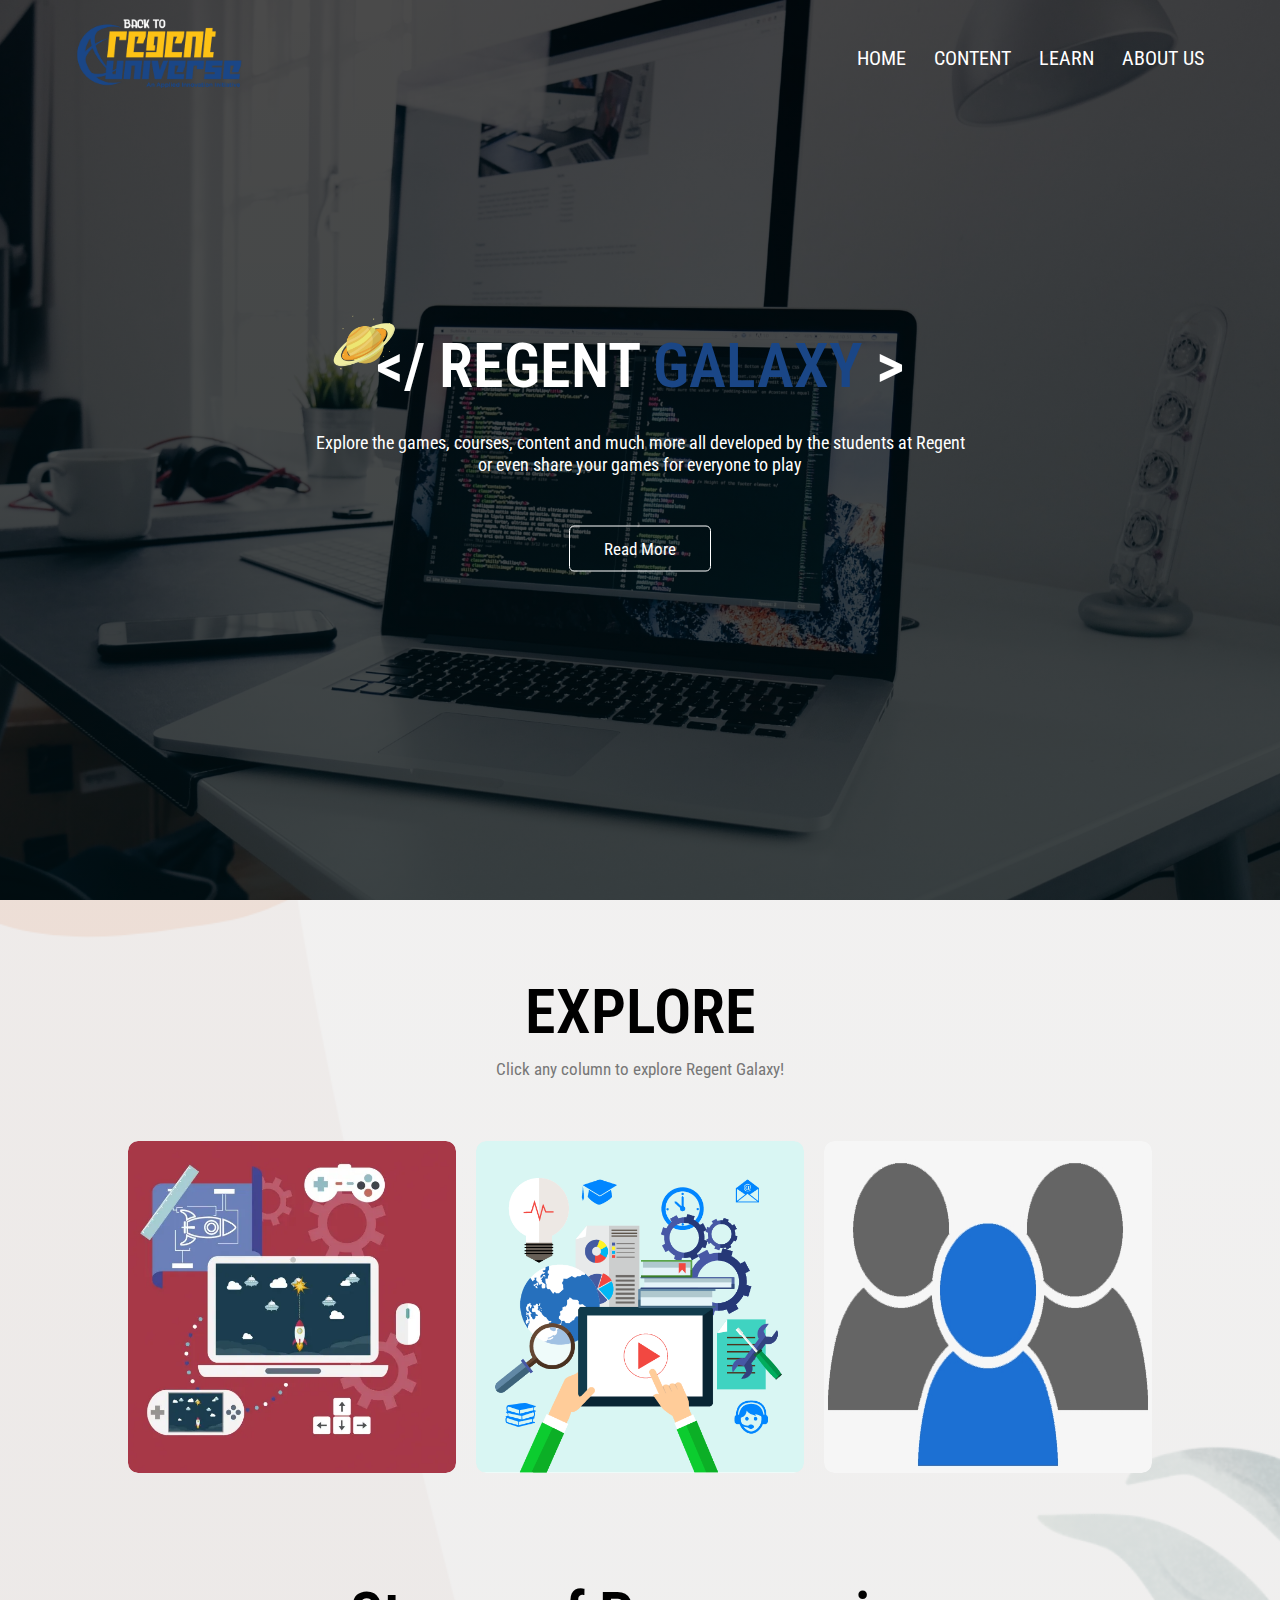
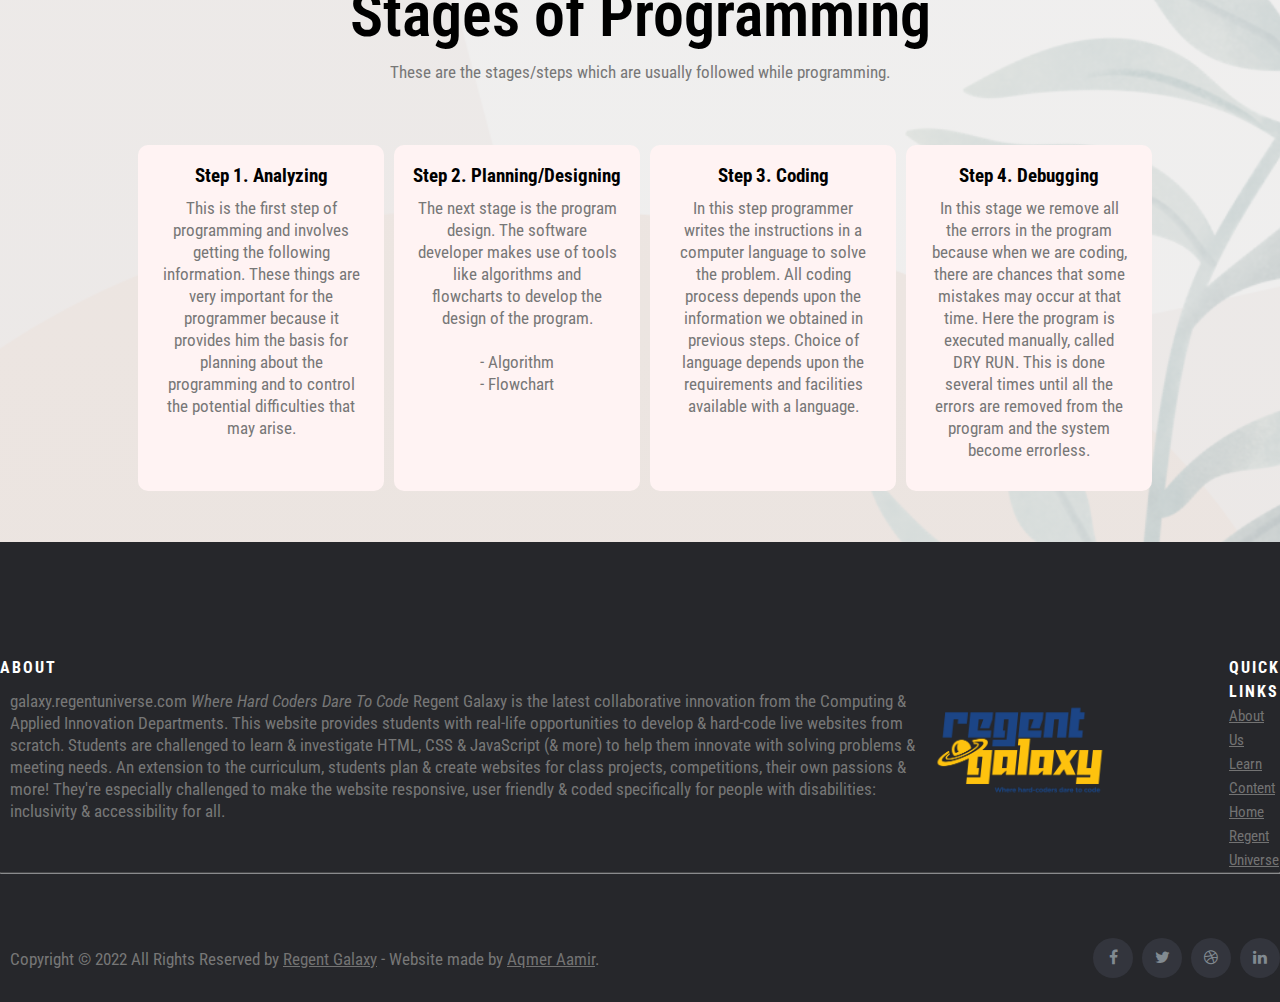
<file: src/index.html>
<!DOCTYPE html>
<html lang="en">

<head>
    <meta charset="utf-8">
    <meta name="viewport" content="width=device-width, initial-scale=1.0">

    <!-- LOGO -->
    <title>Regent Galaxy</title>
    <link rel="icon" href="Media/images/planet.png">

    <!-- CSS -->
    <link rel="stylesheet" href="CSS/main.css">
    <link rel="stylesheet" href="CSS/footer.css">
    <link href="https://maxcdn.bootstrapcdn.com/font-awesome/4.1.0/css/font-awesome.min.css" rel="stylesheet">
    <link href="https://cdn.jsdelivr.net/npm/bootstrap@5.2.0-beta1/dist/css/bootstrap.min.css" rel="stylesheet" 
          integrity="sha384-0evHe/X+R7YkIZDRvuzKMRqM+OrBnVFBL6DOitfPri4tjfHxaWutUpFmBp4vmVor" crossorigin="anonymous">

    <!-- FONTS -->
    <link rel="preconnect" href="https://fonts.googleapis.com">
    <link rel="preconnect" href="https://fonts.gstatic.com" crossorigin>
    <link href="https://fonts.googleapis.com/css2?family=Roboto+Condensed:wght@300;400;700&display=swap" rel="stylesheet">

    <!-- SCRIPT -->
    <script defer src="Javascript/main.js"></script>
</head>

<body>

    <!-- HEADER -->
    <section class="header">
        <nav>
            <a href="https://regentuniverse.com">
                <img src="Media/images/regentuniverse.png" alt="Regent Universe Logo">
            </a>

            <div class="nav-links" id="navLinks">
                <i class="fa fa-times" onclick="hideMenu()"></i>
                <ul>
                    <li><a href="index.html">HOME</a></li>
                    <li><a href="content.html">CONTENT</a></li>
                    <li><a href="learn.html">LEARN</a></li>
                    <li><a href="about-us.html">ABOUT US</a></li>
                </ul>
            </div>
            <i class="fa fa-bars" onclick="showMenu()"></i>
        </nav>

        <div class="text-box">
            <img src="./Media/images/planet.png" alt="Planet">
            <h1>&lt;/ REGENT <mark class="blue">GALAXY</mark> &gt;</h1>
            <p>
                Explore the games, courses, content and much more all developed by the students at Regent<br>
                or even share your games for everyone to play
            </p>
            <a href="#contents" class="hero-btn">Read More</a>
        </div>
        <div class="fade"></div>
    </section>
    <!-- HEADER END -->

    <!-- CONTENTS -->
    <section class="contents" id="contents">
        <h1>EXPLORE</h1>
        <p>Click any column to explore Regent Galaxy!</p>

        <div class="row">
            <div class="contents-col">
                <img src="Media/images/our-games.jpg" alt="Our Games">
                <a href="content.html">
                    <div class="layer">
                        <h3>CONTENT</h3>
                    </div>
                </a>
            </div>

            <div class="contents-col">
                <img src="Media/images/our-content.jpg" alt="Our Content">
                <a href="learn.html">
                    <div class="layer">
                        <h3>LEARN</h3>
                    </div>
                </a>
            </div>

            <div class="contents-col">
                <img src="Media/images/about-us.png" alt="About Us">
                <a href="about-us.html">
                    <div class="layer">
                        <h3>ABOUT US</h3>
                    </div>
                </a>
            </div>
        </div>
    </section>
    <!-- CONTENTS END -->

    <!-- STAGES -->
    <section class="stages">
        <h1>Stages of Programming</h1>
        <p>These are the stages/steps which are usually followed while programming.</p>

        <div class="row">
            <div class="stages-col">
                <h3>Step 1. Analyzing</h3>
                <p>
                    This is the first step of programming and involves getting the following information. These things are very important for the programmer because it provides him the basis for planning about the programming and to control the potential difficulties that may arise.
                </p>
            </div>

            <div class="stages-col">
                <h3>Step 2. Planning/Designing</h3>
                <p>
                    The next stage is the program design. The software developer makes use of tools like algorithms and flowcharts to develop the design of the program.
                    <br><br>- Algorithm
                    <br>- Flowchart
                </p>
            </div>

            <div class="stages-col">
                <h3>Step 3. Coding</h3>
                <p>
                    In this step programmer writes the instructions in a computer language to solve the problem. All coding process depends upon the information we obtained in previous steps. Choice of language depends upon the requirements and facilities available with a language.
                </p>
            </div>

            <div class="stages-col">
                <h3>Step 4. Debugging</h3>
                <p>
                    In this stage we remove all the errors in the program because when we are coding, there are chances that some mistakes may occur at that time. Here the program is executed manually, called DRY RUN. This is done several times until all the errors are removed from the program and the system become errorless.
                </p>
            </div>
        </div>
    </section>
    <!-- STAGES END -->

    <!-- FOOTER -->
    <footer class="site-footer">
        <div class="container">
            <div class="row">
                <div class="col-sm-12 col-md-6">
                    <h6>About</h6>
                    <p class="text-justify">
                        galaxy.regentuniverse.com <i>Where Hard Coders Dare To Code</i> Regent Galaxy is the latest collaborative innovation from the Computing & Applied Innovation Departments. This website provides students with real-life opportunities to develop & hard-code live websites from scratch. Students are challenged to learn & investigate HTML, CSS & JavaScript (& more) to help them innovate with solving problems & meeting needs. An extension to the curriculum, students plan & create websites for class projects, competitions, their own passions & more! They're especially challenged to make the website responsive, user friendly & coded specifically for people with disabilities: inclusivity & accessibility for all.
                    </p>
                </div>

                <div class="col-xs-6 col-md-3">
                    <img src="./Media/images/regent_galaxy_2.png" alt="Regent Galaxy Logo">
                </div>

                <div class="col-xs-6 col-md-3">
                    <h6>Quick Links</h6>
                    <ul class="footer-links">
                        <li><a href="about-us.html">About Us</a></li>
                        <li><a href="learn.html">Learn</a></li>
                        <li><a href="content.html">Content</a></li>
                        <li><a href="index.html">Home</a></li>
                        <li><a href="https://regentuniverse.com">Regent Universe</a></li>
                    </ul>
                </div>
            </div>
            <hr>
        </div>

        <div class="container">
            <div class="row">
                <div class="col-md-8 col-sm-6 col-xs-12">
                    <p class="copyright-text">
                        Copyright &copy; 2022 All Rights Reserved by 
                        <a href="#">Regent Galaxy</a> - Website made by <a href="https://github.com/aqmeraamir" target="_blank">Aqmer Aamir</a>.
                    </p>
                </div>

                <div class="col-md-4 col-sm-6 col-xs-12">
                    <ul class="social-icons">
                        <li><a class="facebook" href="#"><i class="fa fa-facebook"></i></a></li>
                        <li><a class="twitter" href="#"><i class="fa fa-twitter"></i></a></li>
                        <li><a class="dribbble" href="#"><i class="fa fa-dribbble"></i></a></li>
                        <li><a class="linkedin" href="#"><i class="fa fa-linkedin"></i></a></li>
                    </ul>
                </div>
            </div>
        </div>
    </footer>
    <!-- FOOTER END -->

</body>
</html>
</file>
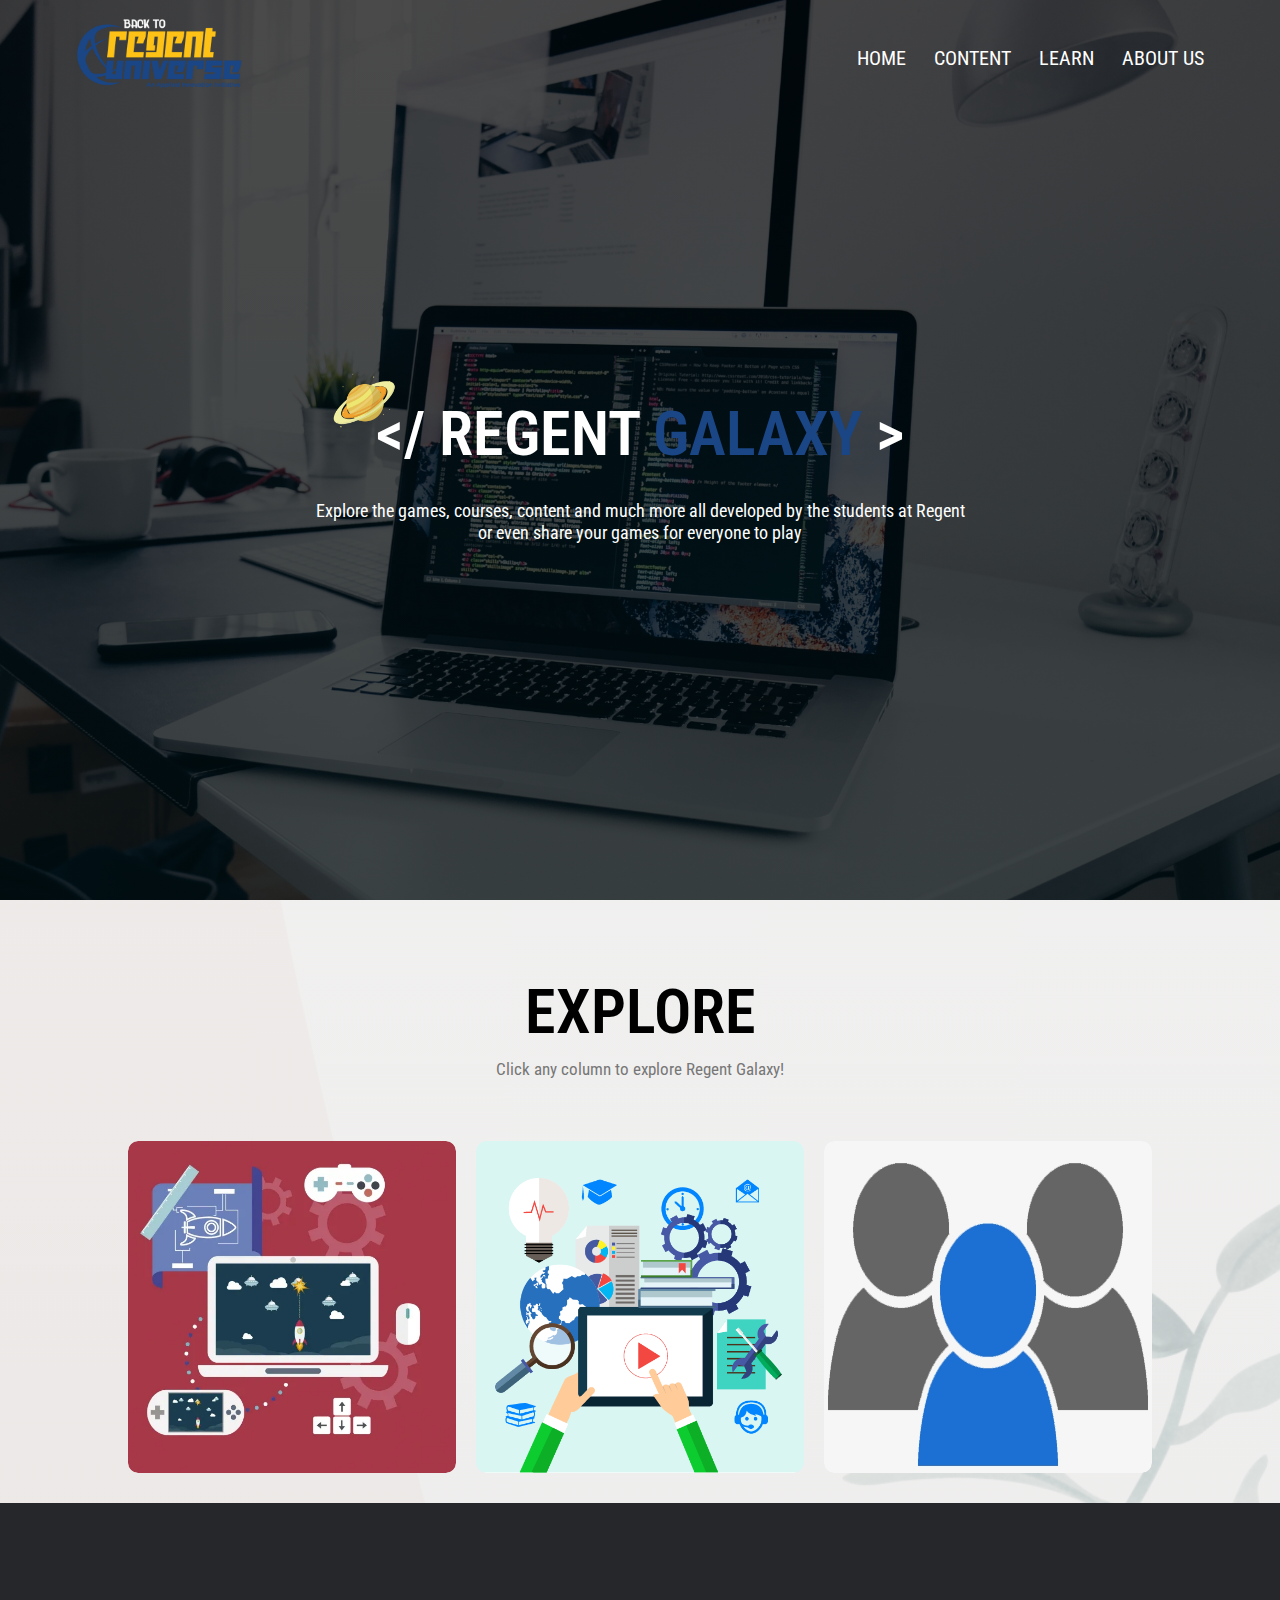
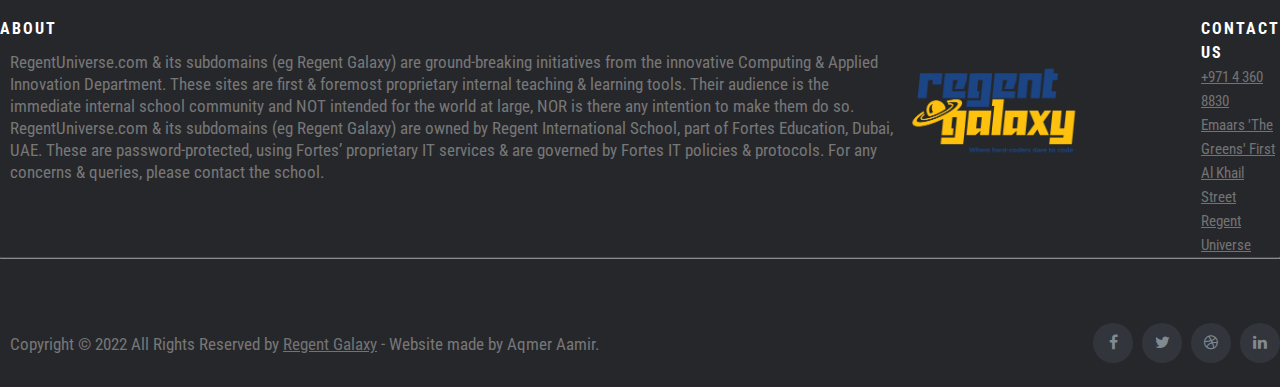
<file: Website/index.html>
<!DOCTYPE html> 


<html>

    <head>

        <meta charset="utf-8">
        <meta lang="en-us">
        <meta name="viewport" content="with=device-width, intial-scale=1.0">
        

        <!-- LOGO -->
        <title>Regent Galaxy</title>
        <link rel="icon" href="Media/images/planet.png">

        <!-- CSS -->
        <link rel="stylesheet" href="CSS/main.css">
        <link rel="stylesheet" href="CSS/footer.css">
        <link href="http://maxcdn.bootstrapcdn.com/font-awesome/4.1.0/css/font-awesome.min.css" rel="stylesheet">
        <!-- CSS only -->
<link href="https://cdn.jsdelivr.net/npm/bootstrap@5.2.0-beta1/dist/css/bootstrap.min.css" rel="stylesheet" integrity="sha384-0evHe/X+R7YkIZDRvuzKMRqM+OrBnVFBL6DOitfPri4tjfHxaWutUpFmBp4vmVor" crossorigin="anonymous">
    
        
        <!-- FONTS -->
        <link rel="preconnect" href="https://fonts.googleapis.com">
        <link rel="preconnect" href="https://fonts.gstatic.com" crossorigin>
        <link href="https://fonts.googleapis.com/css2?family=Roboto+Condensed:wght@300;400;700&display=swap" rel="stylesheet">
        
        <!-- SCRIPT -->
        <script defer src="Javascript/main.js"></script>


    </head>

    <body>

        <!-- HEADER -->
        <section class="header">
            <nav>

                <a href="https://regentuniverse.com"><img src="Media/images/regentuniverse.png"></a>

                <div class="nav-links" id="navLinks">
                    <i class="fa fa-times" onclick="hideMenu()"></i>
                    <ul>
                        <li><a href="index.html">HOME</a></li>
                        <li><a href="content.html">CONTENT</a></li>
                        <li><a href="learn.html">LEARN</a></li>
                        <li><a href="about-us.html">ABOUT US</a></li>
                    </ul>
                </div>
                <i class="fa fa-bars" onclick="showMenu()"></i>
            </nav>

       
            <div class="text-box">
                <img src="./Media/images/planet.png"/>
                <h1> &lt;/ REGENT <mark class="blue">GALAXY</mark> &gt; </h1>
                <p>Explore the games, courses, content and much more all developed by the students at Regent<br>or even share your games for everyone to play</p>
                
                    
            </div>
            <div class="fade"></div>
        </section>
        <!-- HEADER -->



        <!--CONTENTS -->

        <section class="contents" id="contents">
            
            <h1>EXPLORE</h1>
            <p> Click any column to explore Regent Galaxy! </p>

            <div class="row">
                <div class="contents-col"">
                    <img src="Media/images/our-games.jpg">
                    <a href="content.html"><div class="layer">
                        <h3>CONTENT</h3>
                    </div></a>
                </div>   
                
                <div class="contents-col">
                    <img src="Media/images/our-content.jpg">
                    <a href="learn.html"><div class="layer">
                        <h3>LEARN</h3>
                    </div></a>
                </div>  

                <div class="contents-col">
                    <img src="Media/images/about-us.png">
                    <a href="about-us.html"><div class="layer">
                        <h3>ABOUT US</h3>
                    </div></a>
                </div>  
            </div>

        </section>


        <!--CONTENTS-->






        <!-- FOOTER -->
 
   <footer class="site-footer">
    <div class="container">
      <div class="row">
        <div class="col-sm-12 col-md-6">
          <h6>About</h6>
          <p class="text-justify">RegentUniverse.com & its subdomains (eg Regent Galaxy) are ground-breaking initiatives from the innovative Computing & Applied Innovation Department.  These sites are first & foremost proprietary internal teaching & learning tools. Their audience is the immediate internal school community and NOT intended for the world at large, NOR is there any intention to make them do so.
            RegentUniverse.com & its subdomains (eg Regent Galaxy) are owned by Regent International School, part of Fortes Education, Dubai, UAE.  These are password-protected, using Fortes’ proprietary IT services & are governed by Fortes IT policies & protocols.  For any concerns & queries, please contact the school.</p>
        </div>
        <div class="col-xs-6 col-md-3">
          
            <img src="./Media/images/regent_galaxy_2.png">
          </div>

        <div class="col-xs-6 col-md-3">
          <h6>CONTACT US</h6>
          <ul class="footer-links">
            <li><a href="">+971 4 360 8830</li>
            <li><a href="">Emaars 'The Greens' First Al Khail Street</a></li>
            <li><a href="https://regentuniverse.com">Regent Universe</a></li>
          </ul>
        </div>
      </div>
      <hr>
    </div>
    <div class="container">
      <div class="row">
        <div class="col-md-8 col-sm-6 col-xs-12">
          <p class="copyright-text">Copyright &copy; 2022 All Rights Reserved by 
       <a href="#">Regent Galaxy</a>       -       Website made by Aqmer Aamir.
          </p>
        </div>

        <div class="col-md-4 col-sm-6 col-xs-12">
          <ul class="social-icons">
            <li><a class="facebook" href="#"><i class="fa fa-facebook"></i></a></li>
            <li><a class="twitter" href="#"><i class="fa fa-twitter"></i></a></li>
            <li><a class="dribbble" href="#"><i class="fa fa-dribbble"></i></a></li>
            <li><a class="linkedin" href="#"><i class="fa fa-linkedin"></i></a></li>   
          </ul>
        </div>
      </div>
    </div>
</footer>

    </body>

</html>
</file>
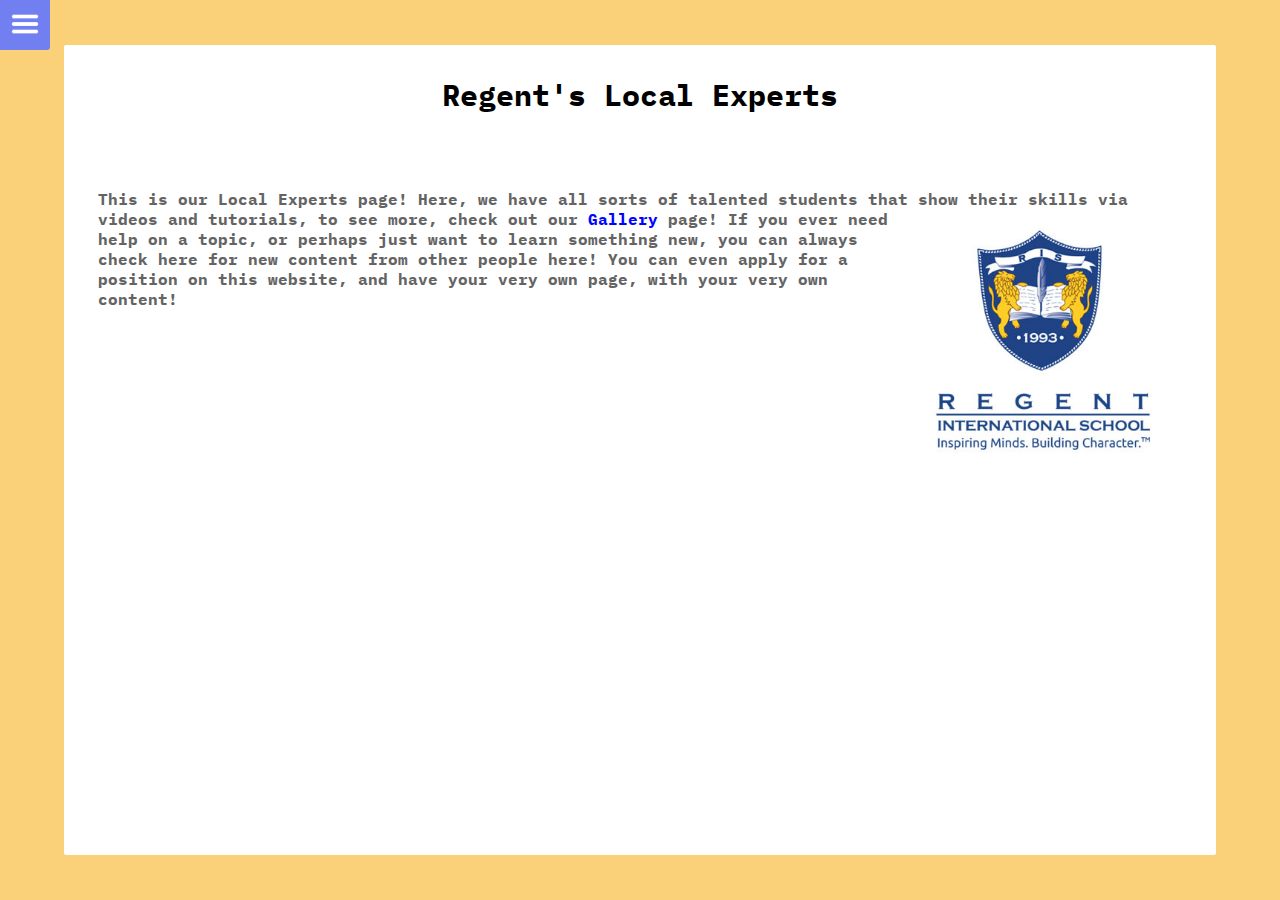
<file: src/Local_Experts/index.html>
<!DOCTYPE html>

<html lang="en">

    <head>
        <title>Regent's Local Experts | Home</title>
        <meta charset="utf-8">
        <link rel="stylesheet" href="./css/style.css" type="text/css">
        <link rel="stylesheet" href="./css/hamburgerMenu.css" type="text/css">
        <script src="./js/script.js"></script>
    </head>

    <body style="overflow-y: hidden;">

        <!-- background -->
        <div id="background" style="padding-bottom: 90vh;"></div>

        <header>
            <!-- text -->
            <p class="page-title">Regent's Local Experts</p>
            <p class="paragraph">
                This is our Local Experts page! Here, we have all sorts of talented students that show 
                their skills via videos and tutorials, to see more, check out our <a href="./gallery.html">Gallery</a> page! 
                <img src="./assets/images/risLogo.jpg" style="float: right; width: 260px" alt="Regent Logo">
                If you ever need help on a topic, or perhaps 
                just want to learn something new, you can always check here for new content from other people here! You can even apply for a position on this website,
                and have your very own page, with your very own content!
            </p>
        </header>
        
        <!-- hamburger menu -->
        <footer>
            <div id="hamburger-menu">
                <div id="hamburger-options">
                    <a href="./index.html">Home</a>
                    <a href="./gallery.html">Gallery</a>
                    <button>Search</button>
                </div>
                <button id="hamburger-button" onclick="hamburgerPressed();">
                    <img src="./assets/images/hamburgerMenu.png" alt="Hamburger Menu" id="hamburger-image">
                </button>
            </div>
        </footer>

        <!-- screen fade in -->
        <div id="fade"></div>

    </body>

</html>
</file>
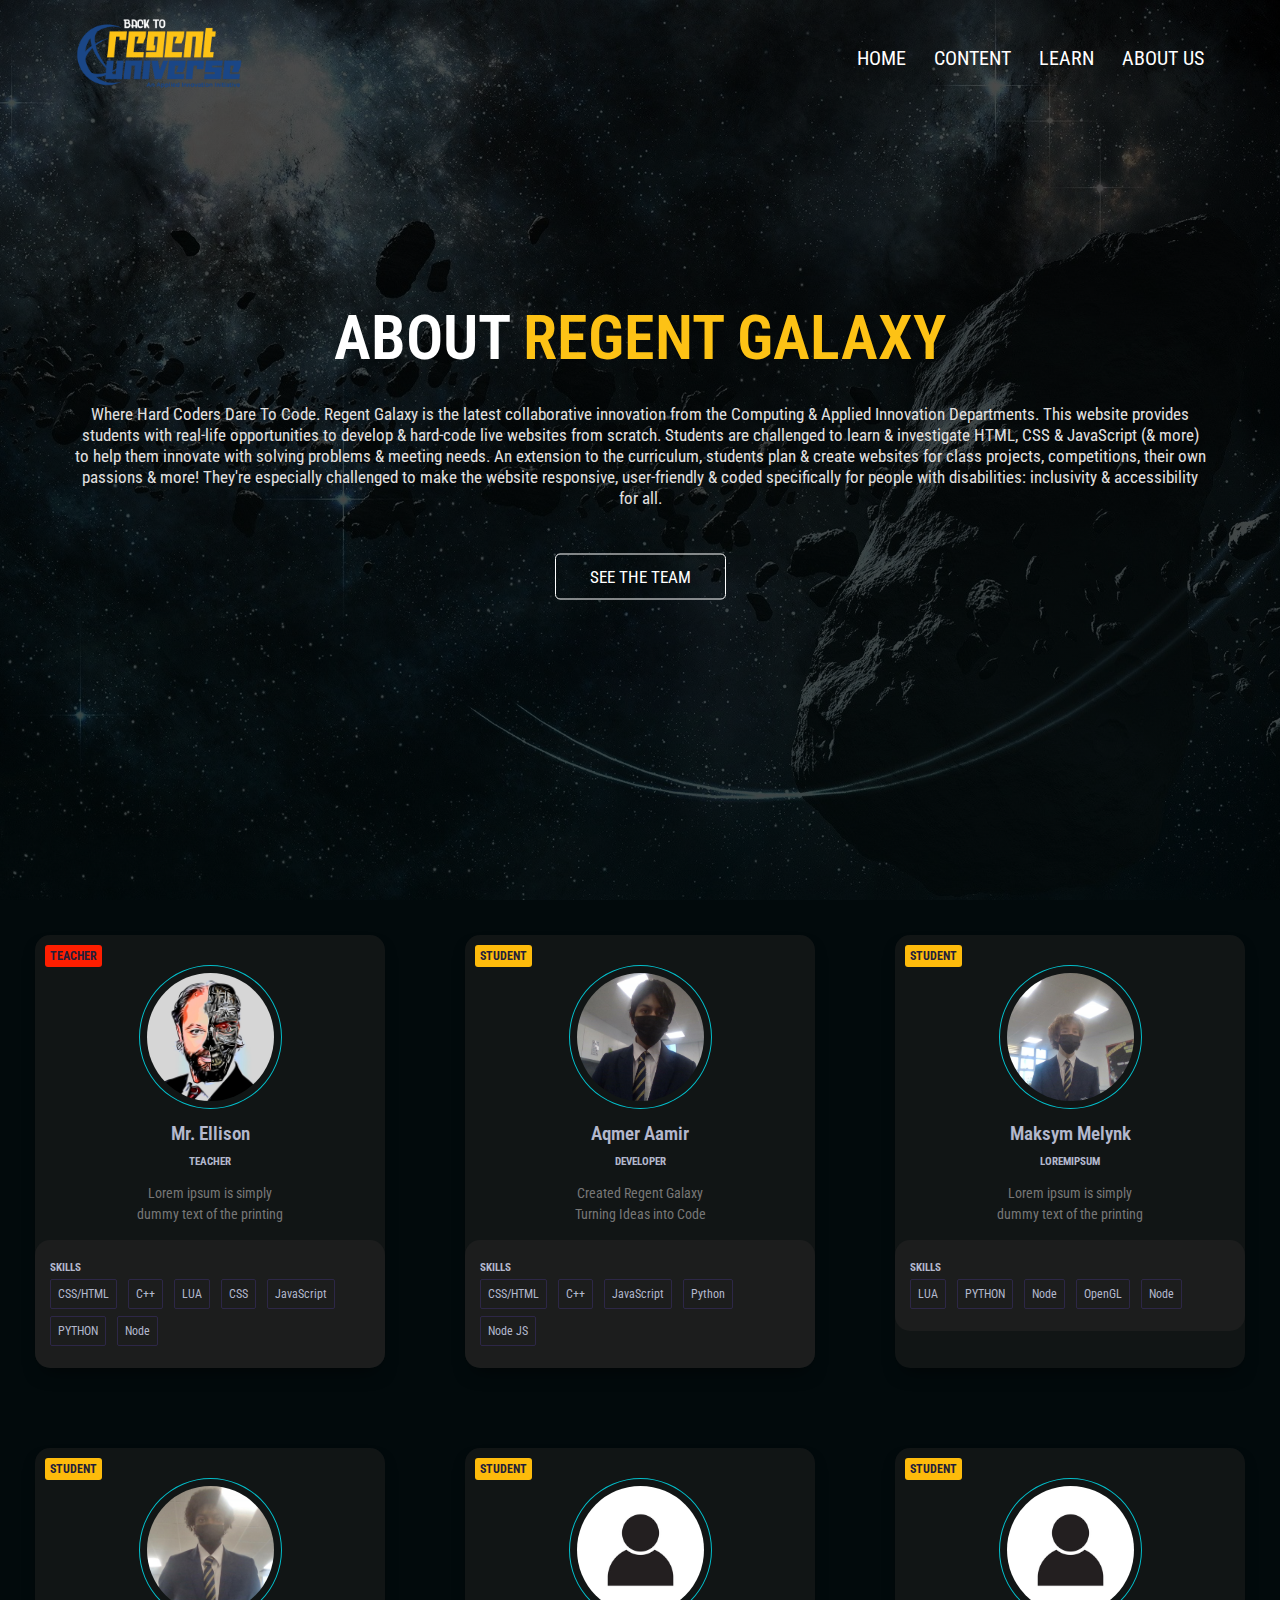
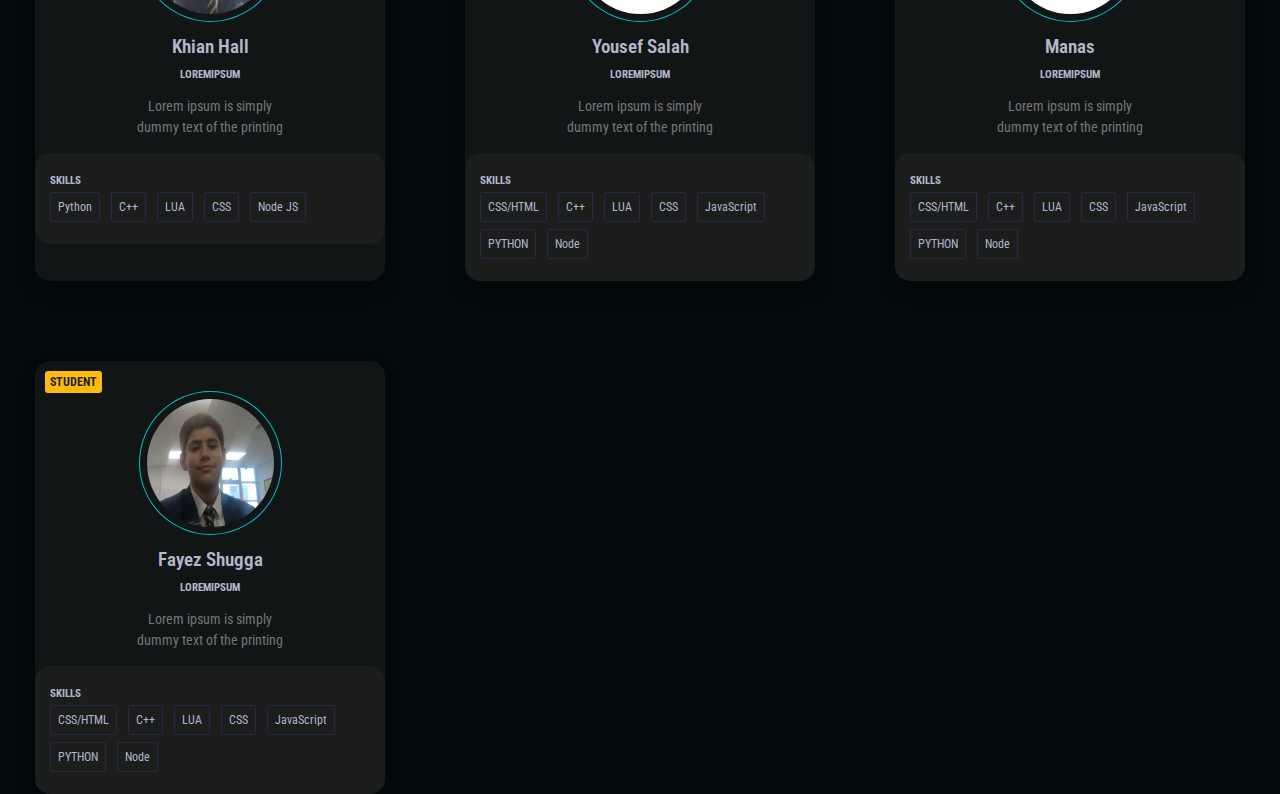
<file: src/about-us.html>
<!DOCTYPE html>
<html lang="en">

<head>
    <meta charset="utf-8">
    <meta name="viewport" content="width=device-width, initial-scale=1.0">

    <!-- LOGO -->
    <title>Regent Galaxy</title>
    <link rel="icon" href="Media/images/icon.png">

    <!-- CSS -->
    <link rel="stylesheet" href="CSS/about-us.css">
    <link href="https://maxcdn.bootstrapcdn.com/font-awesome/4.1.0/css/font-awesome.min.css" rel="stylesheet">

    <!-- FONTS -->
    <link rel="preconnect" href="https://fonts.googleapis.com">
    <link rel="preconnect" href="https://fonts.gstatic.com" crossorigin>
    <link href="https://fonts.googleapis.com/css2?family=Roboto+Condensed:wght@300;400;700&display=swap" rel="stylesheet">

    <!-- SCRIPT -->
    <script defer src="Javascript/main.js"></script>
</head>

<body>

    <!-- HEADER -->
    <section class="header">
        <nav>
            <a href="https://regentuniverse.com">
                <img src="Media/images/regentuniverse.png" alt="Regent Universe Logo">
            </a>

            <div class="nav-links" id="navLinks">
                <i class="fa fa-times" onclick="hideMenu()"></i>
                <ul>
                    <li><a href="index.html">HOME</a></li>
                    <li><a href="content.html">CONTENT</a></li>
                    <li><a href="learn.html">LEARN</a></li>
                    <li><a href="about-us.html">ABOUT US</a></li>
                </ul>
            </div>
            <i class="fa fa-bars" onclick="showMenu()"></i>
        </nav>

        <div class="text-box">
            <h1>ABOUT <mark class="yellow">REGENT GALAXY</mark></h1>
            <p>
                Where Hard Coders Dare To Code. Regent Galaxy is the latest collaborative innovation from the Computing & Applied Innovation Departments.
                This website provides students with real-life opportunities to develop & hard-code live websites from scratch.
                Students are challenged to learn & investigate HTML, CSS & JavaScript (& more) to help them innovate with solving problems & meeting needs.
                An extension to the curriculum, students plan & create websites for class projects, competitions, their own passions & more!
                They're especially challenged to make the website responsive, user-friendly & coded specifically for people with disabilities: inclusivity & accessibility for all.
            </p>
            <a href="#profile" class="hero-btn">SEE THE TEAM</a>
        </div>
        <div class="fade"></div>
    </section>
    <!-- HEADER END -->

    <!-- PROFILE CARDS -->
    <section class="cards" id="profile">

        <div class="card-container">
            <span class="pro-teacher">TEACHER</span>
            <img class="round" src="Media/images/avatars/mrellison.jpg" alt="Mr. Ellison">
            <h3>Mr. Ellison</h3>
            <h6>Teacher</h6>
            <p>Lorem ipsum is simply <br> dummy text of the printing</p>
            <div class="skills">
                <h6>Skills</h6>
                <ul>
                    <li>CSS/HTML</li>
                    <li>C++</li>
                    <li>LUA</li>
                    <li>CSS</li>
                    <li>JavaScript</li>
                    <li>PYTHON</li>
                    <li>Node</li>
                </ul>
            </div>
        </div>

        <div class="card-container">
            <span class="pro">STUDENT</span>
            <img class="round" src="Media/images/avatars/aqmer.jpg" alt="Aqmer Aamir">
            <h3>Aqmer Aamir</h3>
            <h6>Developer</h6>
            <p>Created Regent Galaxy<br>Turning Ideas into Code</p>
            <div class="skills">
                <h6>Skills</h6>
                <ul>
                    <li>CSS/HTML</li>
                    <li>C++</li>
                    <li>JavaScript</li>
                    <li>Python</li>
                    <li>Node JS</li>
                </ul>
            </div>
        </div>


        <div class="card-container">
            <span class="pro">STUDENT</span>
            <img class="round" src="Media/images/avatars/max.jpg" alt="Maksym Melynk">
            <h3>Maksym Melynk</h3>
            <h6>LOREMIPSUM</h6>
            <p>Lorem ipsum is simply <br> dummy text of the printing</p>
            <div class="skills">
                <h6>Skills</h6>
                <ul>
                    <li>LUA</li>
                    <li>PYTHON</li>
                    <li>Node</li>
                    <li>OpenGL</li>
                    <li>Node</li>
                </ul>
            </div>
        </div>


        <div class="card-container">
            <span class="pro">STUDENT</span>
            <img class="round" src="Media/images/avatars/khian.jpg" alt="Khian Hall">
            <h3>Khian Hall</h3>
            <h6>LOREMIPSUM</h6>
            <p>Lorem ipsum is simply <br> dummy text of the printing</p>
            <div class="skills">
                <h6>Skills</h6>
                <ul>
                    <li>Python</li>
                    <li>C++</li>
                    <li>LUA</li>
                    <li>CSS</li>
                    <li>Node JS</li>
                </ul>
            </div>
        </div>

        <div class="card-container">
            <span class="pro">STUDENT</span>
            <img class="round" src="Media/images/avatars/placeholder.jpg" alt="Yousef Salah">
            <h3>Yousef Salah</h3>
            <h6>LOREMIPSUM</h6>
            <p>Lorem ipsum is simply <br> dummy text of the printing</p>
            <div class="skills">
                <h6>Skills</h6>
                <ul>
                    <li>CSS/HTML</li>
                    <li>C++</li>
                    <li>LUA</li>
                    <li>CSS</li>
                    <li>JavaScript</li>
                    <li>PYTHON</li>
                    <li>Node</li>
                </ul>
            </div>
        </div>


        <div class="card-container">
            <span class="pro">STUDENT</span>
            <img class="round" src="Media/images/avatars/placeholder.jpg" alt="Manas">
            <h3>Manas</h3>
            <h6>LOREMIPSUM</h6>
            <p>Lorem ipsum is simply <br> dummy text of the printing</p>
            <div class="skills">
                <h6>Skills</h6>
                <ul>
                    <li>CSS/HTML</li>
                    <li>C++</li>
                    <li>LUA</li>
                    <li>CSS</li>
                    <li>JavaScript</li>
                    <li>PYTHON</li>
                    <li>Node</li>
                </ul>
            </div>
        </div>

        <div class="card-container">
            <span class="pro">STUDENT</span>
            <img class="round" src="Media/images/avatars/fayez.png" alt="Fayez Shugga">
            <h3>Fayez Shugga</h3>
            <h6>LOREMIPSUM</h6>
            <p>Lorem ipsum is simply <br> dummy text of the printing</p>
            <div class="skills">
                <h6>Skills</h6>
                <ul>
                    <li>CSS/HTML</li>
                    <li>C++</li>
                    <li>LUA</li>
                    <li>CSS</li>
                    <li>JavaScript</li>
                    <li>PYTHON</li>
                    <li>Node</li>
                </ul>
            </div>
        </div>

    </section>
    <!-- PROFILE CARDS END -->

</body>
</html>
</file>
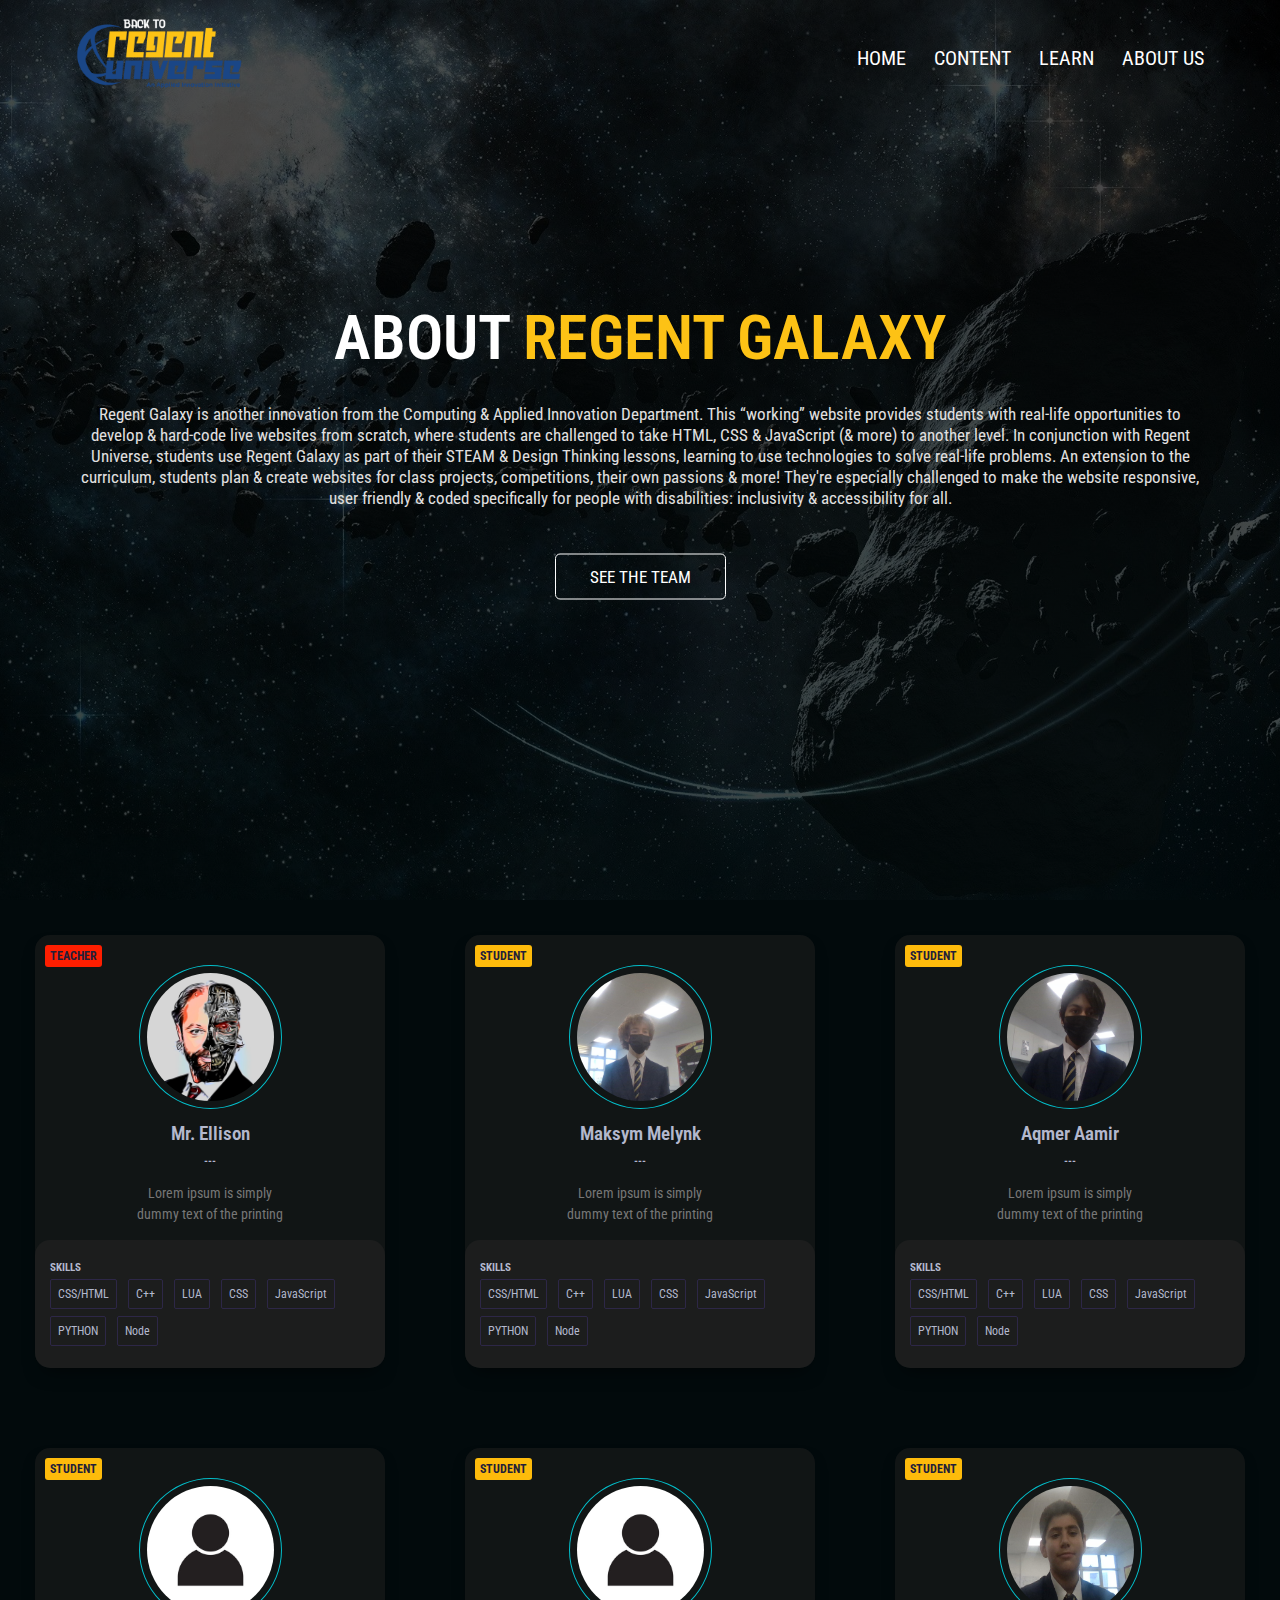
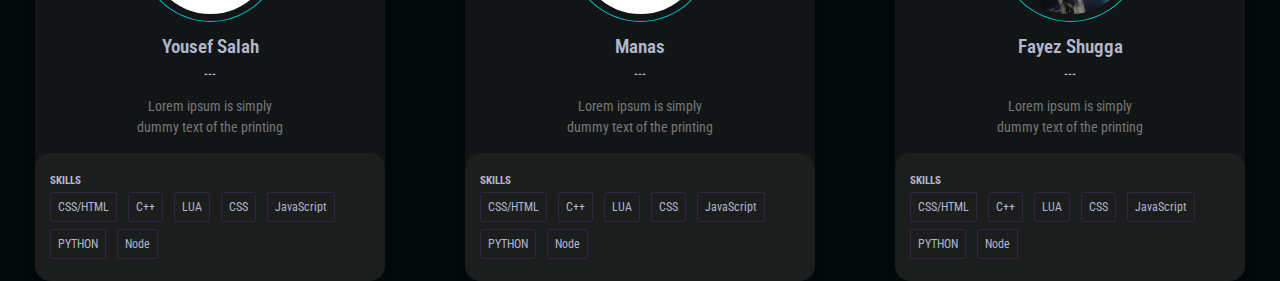
<file: Website/about-us.html>
<!DOCTYPE html> 





<html>



    <head>



        <meta charset="utf-8">

        <meta lang="en-us">

        <meta name="viewport" content="with=device-width, intial-scale=1.0">

        



        <!-- LOGO -->

        <title>Regent Galaxy</title>

        <link rel="icon" href="Media/images/planet.png">



        <!-- CSS -->

        <link rel="stylesheet" href="CSS/about-us.css">

        <link href="http://maxcdn.bootstrapcdn.com/font-awesome/4.1.0/css/font-awesome.min.css" rel="stylesheet">

    

        

        <!-- FONTS -->

        <link rel="preconnect" href="https://fonts.googleapis.com">

        <link rel="preconnect" href="https://fonts.gstatic.com" crossorigin>

        <link href="https://fonts.googleapis.com/css2?family=Roboto+Condensed:wght@300;400;700&display=swap" rel="stylesheet">


        <!-- SCRIPT -->

        <script defer src="Javascript/main.js"></script>



    </head>



    <body>



        <!-- HEADER -->



        <section class="header">

            <nav>



                <a href="https://regentuniverse.com"><img src="Media/images/regentuniverse.png"></a>



                <div class="nav-links" id="navLinks">

                    <i class="fa fa-times" onclick="hideMenu()"></i>

                    <ul>

                        <li><a href="index.html">HOME</a></li>
                        <li><a href="content.html">CONTENT</a></li>
                        <li><a href="learn.html">LEARN</a></li>
                        <li><a href="about-us.html">ABOUT US</a></li>

                    </ul>

                </div>

                <i class="fa fa-bars" onclick="showMenu()"></i>

            </nav>

            <div class="text-box">

                <h1>ABOUT <mark class="yellow">REGENT GALAXY</mark></h1>

                <p>Regent Galaxy is another innovation from the Computing & Applied Innovation Department. This “working” website provides students with real-life opportunities to develop & hard-code live websites from scratch, where students are challenged to take HTML, CSS & JavaScript (& more) to another level.  In conjunction with Regent Universe, students use Regent Galaxy as part of their STEAM & Design Thinking lessons, learning to use technologies to solve real-life problems.   

 

                    An extension to the curriculum, students plan & create websites for class projects, competitions, their own passions & more! They're especially challenged to make the website responsive, user friendly & coded specifically for people with disabilities: inclusivity & accessibility for all. </p>

                

                <a href="#profile" class="hero-btn">SEE THE TEAM</a>     

            </div>
            <div class="fade"></div>



           

        </section>



        <!-- HEADER -->





        <!-- PROFILE CARDS -->



        <section class="cards" id="profile">

            <div class="card-container">

                <span class="pro-teacher">TEACHER</span>
    
                <img class="round" src="Media/images/avatars/mrellison.jpg" alt="user" />
    
                <h3>Mr. Ellison</h3>
    
                <h6>---</h6>
    
                <p>Lorem ipsum is simply <br/> dummy text of the printing</p>
    
                <div class="skills">
    
                    <h6>Skills</h6>
    
                    <ul>
    
                        <li>CSS/HTML</li>
    
                        <li>C++</li>
    
                        <li>LUA</li>
    
                        <li>CSS</li>
    
                        <li>JavaScript</li>
    
                        <li>PYTHON</li>
    
                        <li>Node</li>
    
                    </ul>
    
                </div>
    
            </div>

        <div class="card-container">

            <span class="pro">STUDENT</span>

            <img class="round" src="Media/images/avatars/max.jpg" alt="user" />

            <h3>Maksym Melynk</h3>

            <h6>---</h6>

            <p>Lorem ipsum is simply <br/> dummy text of the printing</p>

            <div class="skills">

                <h6>Skills</h6>

                <ul>

                    <li>CSS/HTML</li>

                    <li>C++</li>

                    <li>LUA</li>

                    <li>CSS</li>

                    <li>JavaScript</li>

                    <li>PYTHON</li>

                    <li>Node</li>

                </ul>

            </div>

        </div>



        <div class="card-container">

            <span class="pro">STUDENT</span>

            <img class="round" src="Media/images/avatars/aqmer.jpg" alt="user" />

            <h3>Aqmer Aamir</h3>

            <h6>---</h6>

            <p>Lorem ipsum is simply <br/> dummy text of the printing</p>

            <div class="skills">

                <h6>Skills</h6>

                <ul>

                    <li>CSS/HTML</li>

                    <li>C++</li>

                    <li>LUA</li>

                    <li>CSS</li>

                    <li>JavaScript</li>

                    <li>PYTHON</li>

                    <li>Node</li>

                </ul>

            </div>

        </div>



 



        <div class="card-container">

            <span class="pro">STUDENT</span>

            <img class="round" src="Media/images/avatars/placeholder.jpg" alt="user" />

            <h3>Yousef Salah</h3>

            <h6>---</h6>

            <p>Lorem ipsum is simply <br/> dummy text of the printing</p>

            <div class="skills">

                <h6>Skills</h6>

                <ul>

                    <li>CSS/HTML</li>

                    <li>C++</li>

                    <li>LUA</li>

                    <li>CSS</li>

                    <li>JavaScript</li>

                    <li>PYTHON</li>

                    <li>Node</li>

                </ul>

            </div>

        </div>



       


        <div class="card-container">

            <span class="pro">STUDENT</span>

            <img class="round" src="Media/images/avatars/placeholder.jpg" alt="user" />

            <h3>Manas</h3>

            <h6>---</h6>

            <p>Lorem ipsum is simply <br/> dummy text of the printing</p>

            <div class="skills">

                <h6>Skills</h6>

                <ul>

                    <li>CSS/HTML</li>

                    <li>C++</li>

                    <li>LUA</li>

                    <li>CSS</li>

                    <li>JavaScript</li>

                    <li>PYTHON</li>

                    <li>Node</li>

                </ul>

            </div>

        </div>

	
        <div class="card-container">

            <span class="pro">STUDENT</span>

            <img class="round" src="Media/images/avatars/fayez.png" alt="user" />

            <h3>Fayez Shugga</h3>

            <h6>---</h6>

            <p>Lorem ipsum is simply <br/> dummy text of the printing</p>

            <div class="skills">

                <h6>Skills</h6>

                <ul>

                    <li>CSS/HTML</li>

                    <li>C++</li>

                    <li>LUA</li>

                    <li>CSS</li>

                    <li>JavaScript</li>

                    <li>PYTHON</li>

                    <li>Node</li>

                </ul>

            </div>

        </div>




        </section>



        <!-- PROFILE CARDS -->









    </body>



</html>
</file>
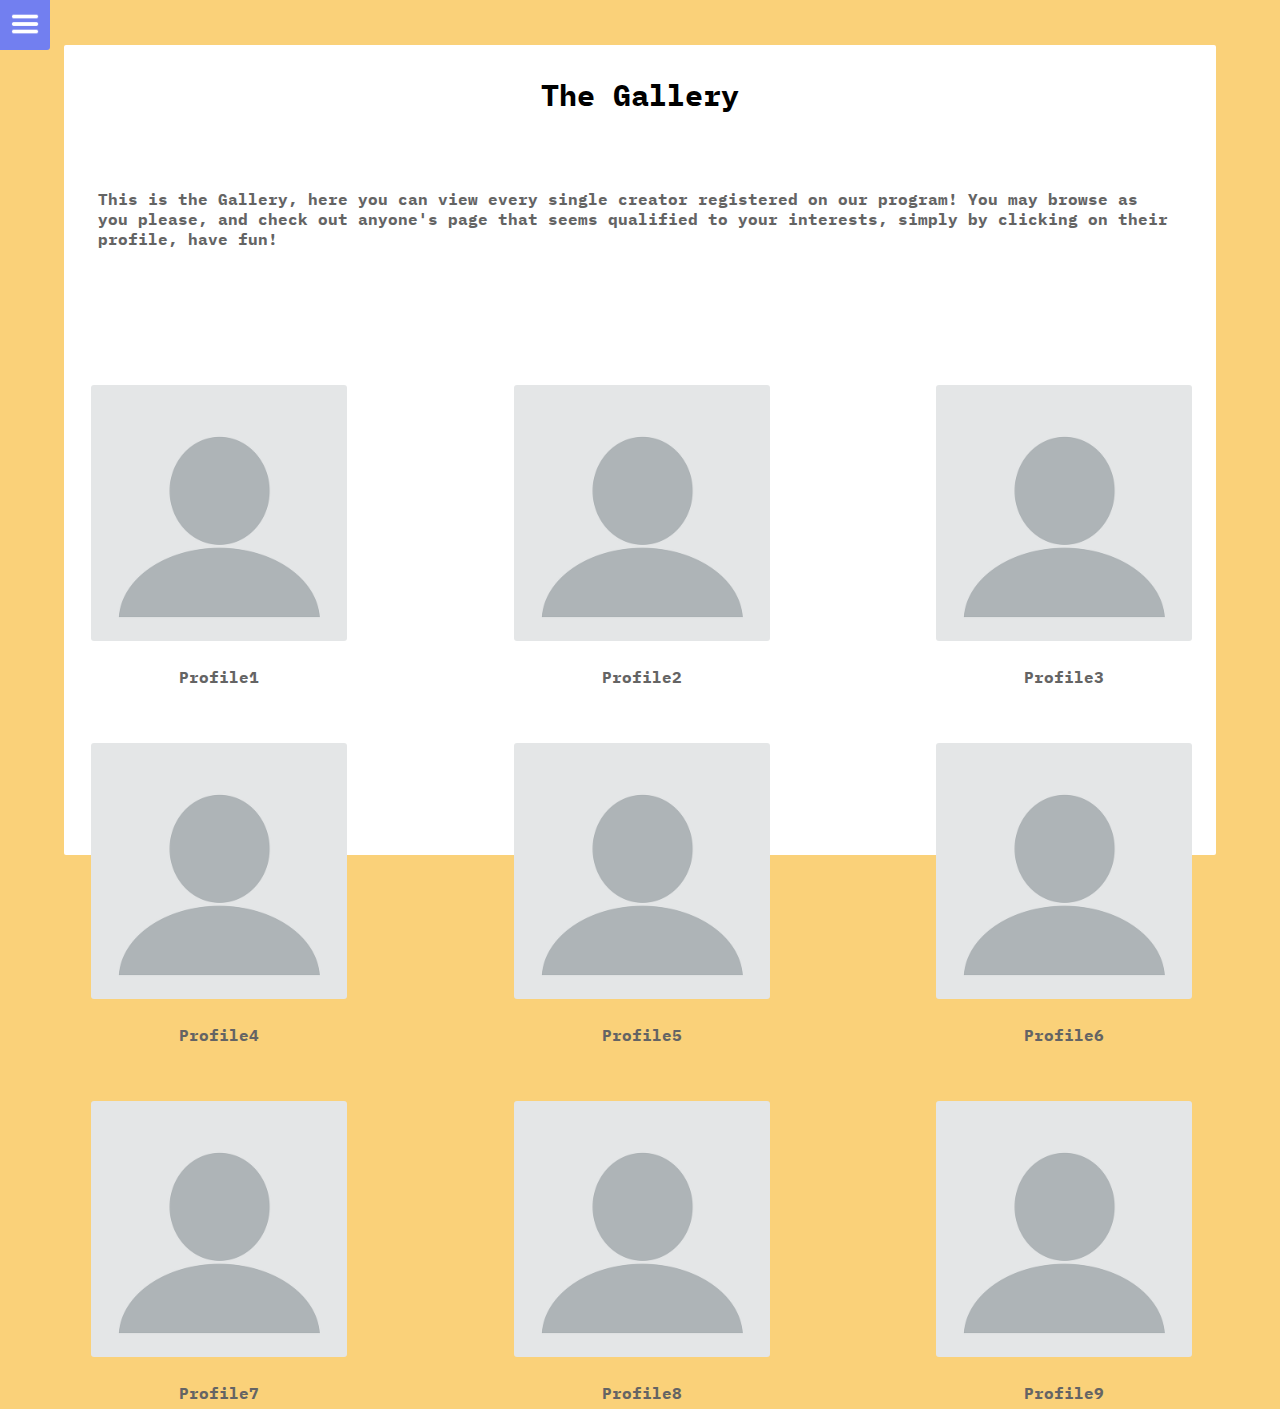
<file: src/Local_Experts/gallery.html>
<!DOCTYPE html>

<html>

    <head>
        <title>Regent's Local Experts | Gallery</title>
        <meta charset="utf-8">
        <link rel="stylesheet" href="./css/style.css" type="text/css">
        <link rel="stylesheet" href="./css/hamburgerMenu.css" type="text/css">
        <link rel="stylesheet" href="./css/profile.css" type="text/css">
        <script src="./js/script.js"></script>
        <script>
            var lastPF = document.getElementById('last-profile');
            var BG = document.getElementById('background');
            var backgroundEXT = document.getElementById('background-extension');
        </script>
        <style>
            #background-extension {
                position: absolute;
                top: 95vh;
                left: 5vw;
                padding-right: 90vw;
                background-color: #ffffff;
                border-radius: 2px;
            }
        </style>
    </head>

    <body>

        <!-- background -->
        <div id="background" style="padding-bottom: 90vh;"></div>
        <div id="background-extension"></div>

        <header>
            <!-- text -->
            <p class="page-title">The Gallery</p>
            <p class="paragraph">
                This is the Gallery, here you can view every single creator registered on our program! You may browse as you please, and check out 
                anyone's page that seems qualified to your interests, simply by clicking on their profile, have fun!
            </p>

            <!-- profiles -->
            <div id="profile-container">
                <div class="profile">
                    <img src="./assets/images/profilePicturePlaceholder.png">
                    <p>Profile1</p>
                    <a href="./users/userTemplate.html"></a>
                </div>
                <div class="profile">
                    <img src="./assets/images/profilePicturePlaceholder.png">
                    <p>Profile2</p>
                    <a href="xxx"></a>
                </div>
                <div class="profile">
                    <img src="./assets/images/profilePicturePlaceholder.png">
                    <p>Profile3</p>
                    <a href="xxx"></a>
                </div>
                <div class="profile">
                    <img src="./assets/images/profilePicturePlaceholder.png">
                    <p>Profile4</p>
                    <a href="xxx"></a>
                </div>
                <div class="profile">
                    <img src="./assets/images/profilePicturePlaceholder.png">
                    <p>Profile5</p>
                    <a href="xxx"></a>
                </div>
                <div class="profile">
                    <img src="./assets/images/profilePicturePlaceholder.png">
                    <p>Profile6</p>
                    <a href="xxx"></a>
                </div>
                <div class="profile">
                    <img src="./assets/images/profilePicturePlaceholder.png">
                    <p>Profile7</p>
                    <a href="xxx"></a>
                </div>
                <div class="profile">
                    <img src="./assets/images/profilePicturePlaceholder.png">
                    <p>Profile8</p>
                    <a href="xxx"></a>
                </div>
                <div class="profile" id="last-profile">
                    <img src="./assets/images/profilePicturePlaceholder.png">
                    <p>Profile9</p>
                    <a href="xxx"></a>
                </div>
            </div>
        </header>

        <!-- hamburger menu -->
        <footer>
            <div id="hamburger-menu">
                <div id="hamburger-options">
                    <a href="./index.html">Home</a>
                    <a href="./gallery.html">Gallery</a>
                    <button>Search</button>
                </div>
                <button id="hamburger-button" onclick="hamburgerPressed();">
                    <img src="./assets/images/hamburgerMenu.png" alt="Hamburger Menu" id="hamburger-image">
                </button>
            </div>
        </footer>

        <!-- screen fade in -->
        <div id="fade"></div>

    </body>

</html>
</file>
<file: src/CSS/main.css>
html {
    scroll-behavior: smooth;
}

*{
    margin: 0;
    padding: 0;
    font-family: 'Roboto Condensed', sans-serif;
}

.header {
    min-height: 100vh;
    width: 100%;
    background-image: linear-gradient(rgba(0,0,0,0.7),rgba(0,9,10,0.75)),url("../Media/images/background.jpg");
    background-position: center;
    background-size: cover;
    position: relative;
}

body {
    background-image: linear-gradient(rgba(241, 241, 241, 0.7),rgba(233, 233, 233, 0.75)),url("../Media/images/long.png");
    background-size: cover;
}

nav {
    padding: 1% 5%;
    display: flex;
    align-items: center;
    justify-content: space-between;
}

nav img {
    width: 190px;
}

.nav-links {
    flex: 1;
    text-align: right;

}

mark.blue {
    color: #1a4686;
    background-color: transparent;
}

.nav-links ul li {
    list-style: none;
    display: inline-block;
    padding: 8px 12px;
    position: relative;
}

.nav-links ul li a {
    color: #fff;
    text-decoration: none;
    font-size: 20px
}

.nav-links ul li::after {
    content: '';
    width: 0%;
    height: 2px;
    background: #fdc215;
    display: block;
    margin: auto;
    transition: 0.5s;

}

.nav-links ul li:hover::after {
    width: 100%
}

.text-box {
    width: 90%;
    color: #fff;
    position: absolute;
    top: 50%;
    left: 50%;
    transform: translate(-50%,-50%);
    text-align: center;
}

.text-box h1 {
    font-size: 62px;
    font-family: 'Roboto Condensed', sans-serif;
}

.text-box p {
    margin: 20px 0 40px;
    font-size: 18px;
    color: white;
}

.text-box img {
    position: absolute;
    right: 71%;
    bottom: 80%;
  
    max-width: 6%;
    
}

.hero-btn {
    display: inline-block;
    text-decoration: none;
    color: #fff;
    border: 1px solid #fff;
    padding: 12px 34px;
    font-size: 17px;
    background: transparent;
    position: relative;
    cursor: pointer;
    border-radius: 5px;
}

.hero-btn:hover {
    border: 1px solid #fdc215;
    background: #fdc215;
    transition: 1s;
}

nav .fa{
    display: none;
}

@media(max-width: 700px) {
    .text-box h1 {
        font-size: 55px;
    }

    .nav-links ul li {
        display: block;
    }

    .nav-links {
        position: absolute;
        background: #fdc215;
        height: 100vh;
        width: 200px;
        top: 0;
        right: -200px;
        text-align: left;
        z-index: 2;
        transition: 1s;
    }

    nav .fa {
        display: block;
        color: #fff;
        margin: 10px;
        font-size: 22px;
        cursor: pointer;
    }

    .nav-links ul {
        padding: 30px;
    }
}

/*---- STAGES ---*/

.stages {
    width: 80%;
    margin: auto;
    text-align: center;
    padding-top: 75px;
}

h1 {
    font-size: 62px;
    font-weight: 600;
}

p {
    color: #777;
    font-size: 17px;
    font-weight: 300px;
    line-height: 22px;
    padding: 10px;
}

.row {
    margin-top: 5%;
    display: flex;
    justify-content: space-between;
}

.stages-col {
    flex-basis: 31%;
    background: #fff3f3;
    border-radius: 10px;
    margin-bottom: 5%;
    padding: 20px 12px;
    box-sizing: border-box;
    margin-left: 1%;
    transition: 0.5s;
}

.h3 {
    text-align: center;
    font-weight: 600;
    margin: 5px 0;
}

.stages-col:hover {
    box-shadow: 0 0 20px 0px rgba(0,0,0,0.2);
}

@media(max-width: 700px) {
    .row {
        flex-direction: column;
    }

}

/*----- CONTENTS ------- */

.contents {
    width: 80%;
    margin: auto;
    text-align: center;
    padding-top: 75px;


}

.contents-col {
    flex-basis: 32%;
    border-radius: 10px;
    margin-bottom: 30px;
    position: relative;
    overflow: hidden;
}

.contents-col img {
    width: 100%;
    height: 100%;
    border-radius: 10px;
}

.layer {
    background: transparent;
    height: 100%;
    width: 100%;
    position: absolute;
    top: 0;
    left: 0;
    transition: 1s;
}

.layer:hover {
    background: rgba(241, 190, 22, 0.7);
}

.layer h3 {
    width: 100%;
    font-weight: 600;
    color: #fff;
    font-size: 35px;
    bottom: 0;
    left: 50%;
    transform: translateX(-50%);
    position: absolute;
    opacity: 0;
    transition: 1s;
}

.layer:hover h3 {
    bottom: 49%;
    opacity: 1;
}
</file>
<file: src/CSS/footer.css>
.site-footer
{
  background-color:#26272b;
  padding:45px 0 20px;
  font-size:15px;
  line-height:24px;
  color:#737373;
}
.site-footer hr
{
  border-top-color:#bbb;
  opacity:0.5
}
.site-footer hr.small
{
  margin:20px 0
}
.site-footer h6
{
  color:#fff;
  font-size:16px;
  text-transform:uppercase;
  margin-top:5px;
  letter-spacing:2px
}
.site-footer a
{
  color:#737373;
}
.site-footer a:hover
{
  color:#3366cc;
  text-decoration:none;
}
.footer-links
{
  padding-left:0;
  list-style:none
}
.footer-links li
{
  display:block
}
.footer-links a
{
  color:#737373
}
.footer-links a:active,.footer-links a:focus,.footer-links a:hover
{
  color:#3366cc;
  text-decoration:none;
}
.footer-links.inline li
{
  display:inline-block
}
.site-footer .social-icons
{
  text-align:right
}
.site-footer .social-icons a
{
  width:40px;
  height:40px;
  line-height:40px;
  margin-left:6px;
  margin-right:0;
  border-radius:100%;
  background-color:#33353d
}
.copyright-text
{
  margin:0
}
@media (max-width:991px)
{
  .site-footer [class^=col-]
  {
    margin-bottom:30px
  }
}
@media (max-width:767px)
{
  .site-footer
  {
    padding-bottom:0
  }
  .site-footer .copyright-text,.site-footer .social-icons
  {
    text-align:center
  }
}
.social-icons
{
  padding-left:0;
  margin-bottom:0;
  list-style:none
}
.social-icons li
{
  display:inline-block;
  margin-bottom:4px
}
.social-icons li.title
{
  margin-right:15px;
  text-transform:uppercase;
  color:#96a2b2;
  font-weight:700;
  font-size:13px
}
.social-icons a{
  background-color:#eceeef;
  color:#818a91;
  font-size:16px;
  display:inline-block;
  line-height:44px;
  width:44px;
  height:44px;
  text-align:center;
  margin-right:8px;
  border-radius:100%;
  -webkit-transition:all .2s linear;
  -o-transition:all .2s linear;
  transition:all .2s linear
}
.social-icons a:active,.social-icons a:focus,.social-icons a:hover
{
  color:#fff;
  background-color:#29aafe
}
.social-icons.size-sm a
{
  line-height:34px;
  height:34px;
  width:34px;
  font-size:14px
}
.social-icons a.facebook:hover
{
  background-color:#3b5998
}
.social-icons a.twitter:hover
{
  background-color:#00aced
}
.social-icons a.linkedin:hover
{
  background-color:#007bb6
}
.social-icons a.dribbble:hover
{
  background-color:#ea4c89
}
@media (max-width:767px)
{
  .social-icons li.title
  {
    display:block;
    margin-right:0;
    font-weight:600
  }
}

.col-xs-6 img {
    margin-top: 50px;
    max-width: 60%;
}
</file>
<file: Website/CSS/main.css>
html {
    scroll-behavior: smooth;
}

*{
    margin: 0;
    padding: 0;
    font-family: 'Roboto Condensed', sans-serif;
}

.header {
    min-height: 100vh;
    width: 100%;
    background-image: linear-gradient(rgba(0,0,0,0.7),rgba(0,9,10,0.75)),url("../Media/images/background.jpg");
    background-position: center;
    background-size: cover;
    position: relative;
}

body {
    background-image: linear-gradient(rgba(241, 241, 241, 0.7),rgba(233, 233, 233, 0.75)),url("../Media/images/long.png");
    background-size: cover;
}

nav {
    padding: 1% 5%;
    display: flex;
    align-items: center;
    justify-content: space-between;
}

nav img {
    width: 190px;
}

.nav-links {
    flex: 1;
    text-align: right;

}

mark.blue {
    color: #1a4686;
    background-color: transparent;
}

.nav-links ul li {
    list-style: none;
    display: inline-block;
    padding: 8px 12px;
    position: relative;
}

.nav-links ul li a {
    color: #fff;
    text-decoration: none;
    font-size: 20px
}

.nav-links ul li::after {
    content: '';
    width: 0%;
    height: 2px;
    background: #fdc215;
    display: block;
    margin: auto;
    transition: 0.5s;

}

.nav-links ul li:hover::after {
    width: 100%
}

.text-box {
    width: 90%;
    color: #fff;
    position: absolute;
    top: 55%;
    left: 50%;
    transform: translate(-50%,-50%);
    text-align: center;
}

.text-box h1 {
    font-size: 62px;
    font-family: 'Roboto Condensed', sans-serif;
}

.text-box p {
    margin: 20px 0 40px;
    font-size: 18px;
    color: white;
}

.text-box img {
    position: absolute;
    right: 71%;
    bottom: 80%;
  
    max-width: 6%;
    
}

.hero-btn {
    display: inline-block;
    text-decoration: none;
    color: #fff;
    border: 1px solid #fff;
    padding: 12px 34px;
    font-size: 17px;
    background: transparent;
    position: relative;
    cursor: pointer;
    border-radius: 5px;
}

.hero-btn:hover {
    border: 1px solid #fdc215;
    background: #fdc215;
    transition: 1s;
}

nav .fa{
    display: none;
}

@media(max-width: 700px) {
    .text-box h1 {
        font-size: 55px;
    }

    .nav-links ul li {
        display: block;
    }

    .nav-links {
        position: absolute;
        background: #fdc215;
        height: 100vh;
        width: 200px;
        top: 0;
        right: -200px;
        text-align: left;
        z-index: 2;
        transition: 1s;
    }

    nav .fa {
        display: block;
        color: #fff;
        margin: 10px;
        font-size: 22px;
        cursor: pointer;
    }

    .nav-links ul {
        padding: 30px;
    }
}

/*---- STAGES ---*/

.stages {
    width: 80%;
    margin: auto;
    text-align: center;
    padding-top: 75px;
}

h1 {
    font-size: 62px;
    font-weight: 600;
}

p {
    color: #777;
    font-size: 17px;
    font-weight: 300px;
    line-height: 22px;
    padding: 10px;
}

.row {
    margin-top: 5%;
    display: flex;
    justify-content: space-between;
}

.stages-col {
    flex-basis: 31%;
    background: #fff3f3;
    border-radius: 10px;
    margin-bottom: 5%;
    padding: 20px 12px;
    box-sizing: border-box;
    margin-left: 1%;
    transition: 0.5s;

}

h3 {
    text-align: center;
    font-weight: 600;
    margin: 5px 0;
}

.stages-col:hover {
    box-shadow: 0 0 20px 0px rgba(0,0,0,0.2);
}

@media(max-width: 700px) {
    .row {
        flex-direction: column;
    }

}

/*----- CONTENTS ------- */

.contents {
    width: 80%;
    margin: auto;
    text-align: center;
    padding-top: 75px;


}

.contents-col {
    flex-basis: 32%;
    border-radius: 10px;
    margin-bottom: 30px;
    position: relative;
    overflow: hidden;
}

.contents-col img {
    width: 100%;
    height: 100%;
    border-radius: 10px;
}

.layer {
    background: transparent;
    height: 100%;
    width: 100%;
    position: absolute;
    top: 0;
    left: 0;
    transition: 1s;
}

.layer:hover {
    background: rgba(241, 190, 22, 0.7);
}

.layer h3 {
    width: 100%;
    font-weight: 600;
    color: #fff;
    font-size: 35px;
    bottom: 0;
    left: 50%;
    transform: translateX(-50%);
    position: absolute;
    opacity: 0;
    transition: 1s;
}

.layer:hover h3 {
    bottom: 49%;
    opacity: 1;
}

/*------ OTHER ---------*/
</file>
<file: Website/CSS/footer.css>
.site-footer
{
  background-color:#26272b;
  padding:45px 0 20px;
  font-size:15px;
  line-height:24px;
  color:#737373;
}
.site-footer hr
{
  border-top-color:#bbb;
  opacity:0.5
}
.site-footer hr.small
{
  margin:20px 0
}
.site-footer h6
{
  color:#fff;
  font-size:16px;
  text-transform:uppercase;
  margin-top:5px;
  letter-spacing:2px
}
.site-footer a
{
  color:#737373;
}
.site-footer a:hover
{
  color:#3366cc;
  text-decoration:none;
}
.footer-links
{
  padding-left:0;
  list-style:none
}
.footer-links li
{
  display:block
}
.footer-links a
{
  color:#737373
}
.footer-links a:active,.footer-links a:focus,.footer-links a:hover
{
  color:#3366cc;
  text-decoration:none;
}
.footer-links.inline li
{
  display:inline-block
}
.site-footer .social-icons
{
  text-align:right
}
.site-footer .social-icons a
{
  width:40px;
  height:40px;
  line-height:40px;
  margin-left:6px;
  margin-right:0;
  border-radius:100%;
  background-color:#33353d
}
.copyright-text
{
  margin:0
}
@media (max-width:991px)
{
  .site-footer [class^=col-]
  {
    margin-bottom:30px
  }
}
@media (max-width:767px)
{
  .site-footer
  {
    padding-bottom:0
  }
  .site-footer .copyright-text,.site-footer .social-icons
  {
    text-align:center
  }
}
.social-icons
{
  padding-left:0;
  margin-bottom:0;
  list-style:none
}
.social-icons li
{
  display:inline-block;
  margin-bottom:4px
}
.social-icons li.title
{
  margin-right:15px;
  text-transform:uppercase;
  color:#96a2b2;
  font-weight:700;
  font-size:13px
}
.social-icons a{
  background-color:#eceeef;
  color:#818a91;
  font-size:16px;
  display:inline-block;
  line-height:44px;
  width:44px;
  height:44px;
  text-align:center;
  margin-right:8px;
  border-radius:100%;
  -webkit-transition:all .2s linear;
  -o-transition:all .2s linear;
  transition:all .2s linear
}
.social-icons a:active,.social-icons a:focus,.social-icons a:hover
{
  color:#fff;
  background-color:#29aafe
}
.social-icons.size-sm a
{
  line-height:34px;
  height:34px;
  width:34px;
  font-size:14px
}
.social-icons a.facebook:hover
{
  background-color:#3b5998
}
.social-icons a.twitter:hover
{
  background-color:#00aced
}
.social-icons a.linkedin:hover
{
  background-color:#007bb6
}
.social-icons a.dribbble:hover
{
  background-color:#ea4c89
}
@media (max-width:767px)
{
  .social-icons li.title
  {
    display:block;
    margin-right:0;
    font-weight:600
  }
}

.col-xs-6 img {
    margin-top: 50px;
    max-width: 60%;
}
</file>
<file: src/Local_Experts/css/style.css>
/* fonts */
@import url('https://fonts.googleapis.com/css2?family=IBM+Plex+Mono&display=swap');
@import url('https://fonts.googleapis.com/css2?family=Roboto+Mono&display=swap');
@import url('https://fonts.googleapis.com/css2?family=JetBrains+Mono&display=swap');

/* keyframes */
@keyframes FadeScreen {
    from {
        opacity: 1;
        width: 100vw;
        height: 100vh;
    }
    to {
        opacity: 0;
        width: 100vw;
        height: 100vh;
    }
}

/* body */
body {
    background-color: rgb(250, 209, 121);
    overflow-x: hidden;
}

/* page title */
.page-title {
    position: relative;
    text-align: center;
    font-family: 'IBM Plex Mono';
    top: 5vh;
    font-size: 30px;
    font-weight: bold;
}

/* paragraph */
.paragraph {
    position: relative;
    top: 10vh;
    left: 7vw;
    max-width: 84vw;
    font-family: 'IBM Plex Mono';
    font-size: 16px;
    font-weight: bold;
    color: rgb(100, 100, 100);
}

/* background */
#background {
    position: absolute;
    top: 5vh;
    left: 5vw;
    width: 90vw;
    background-color: #ffffff;
    border-radius: 2px;
}

/* fader */
#fade {
    position: absolute;
    top: 0px;
    left: 0px;
    width: 0px;
    height: 0px;
    background-color: #ffffff;
    animation-duration: 0.4s;
    animation-name: FadeScreen;
}

/* general anchors */
a {
    color: #0004ff;
    text-decoration: none;
}
a:hover {
    color: #0004ff;
    text-decoration: underline;
}
a:visited {
    color: #0004ff;
    text-decoration: none;
}
</file>
<file: src/Local_Experts/css/hamburgerMenu.css>
/* keyframes */
@keyframes HamburgerHoverOn {
    from {
        background-color: rgb(53, 90, 194);
    }
    to {
        background-color: rgb(114, 127, 240);
    }
}
@keyframes HamburgerHoverOff {
    from {
        background-color: rgb(114, 127, 240);
    }
    to {
        background-color: rgb(53, 90, 194);
    }
}
@keyframes HamburgerRotateOn {
    from {
        transform: rotate(0deg);
    }
    to {
        transform: rotate(90deg);
    }
}
@keyframes HamburgerRotateOff {
    from {
        transform: rotate(90deg);
    }
    to {
        transform: rotate(0deg);
    }
}
@keyframes HamburgerOptionsOn {
    from {
        top: -75px;
    }
    to {
        top: 50px;
    }
}
@keyframes HamburgerOptionsOff {
    from {
        top: 50px;
    }
    to {
        top: -75px;
    }
}
@keyframes HamburgerOptionHoverOn {
    from {
        color: #ffffff;
    }
    to {
        color: #256cca;
    }
}
@keyframes HamburgerOptionHoverOff {
    from {
        color: #256cca;
    }
    to {
        color: #ffffff;
    }
}


/* hamburger menu */
#hamburger-menu {
    position: absolute;
    top: 0px;
    left: 0px;
}
#hamburger-button {
    position: relative;
    width: 50px;
    height: 50px;
    border: none;
    outline: none;
    background-color: rgb(53, 90, 194);
    animation-duration: 0.2s;
    animation-name: HamburgerHoverOff;
    border-bottom-right-radius: 3px;
}
#hamburger-button:hover {
    cursor: pointer;
    background-color: rgb(114, 127, 240);
    animation-name: HamburgerHoverOn;
}
#hamburger-image {
    position: relative;
    width: 30px;
    transform: rotate(0deg);
    animation-duration: 0.2s;
}
#hamburger-options {
    position: absolute;
    left: 20px;
    top: -75px;
    width: 500px;
    height: 55px;
    border-bottom-right-radius: 4px;
    animation-duration: 0.3s;
    background-color: rgb(250, 209, 121);
    padding-top: 75px;
    margin-top: -75px;
}
#hamburger-options > * {
    position: relative;
    padding: 0px;
    left: 100px;
    top: 0px;
    text-decoration: none;
    color: #ffffff;
    background-color: #00000000;
    border: none;
    outline: none;
    font-size: 20px;
    font-family: 'IBM Plex Mono';
    font-weight: bold;
    cursor: pointer;
    padding-left: 0px;
    margin-right: 40px;
    animation-name: HamburgerOptionHoverOff;
    animation-duration: 0.2s;
}
#hamburger-options > *:hover {
    animation-name: HamburgerOptionHoverOn;
    color: #256cca;
}
</file>
<file: src/CSS/about-us.css>
html {
    scroll-behavior: smooth;
}

*{
    margin: 0;
    padding: 0;
    font-family: 'Roboto Condensed', sans-serif;

}

.header {
    min-height: 100vh;
    width: 100%;
    background-image: linear-gradient(rgba(0,0,0,0.7),rgba(0,9,10,0.75)),url("../Media/images/about-us-background.jpg");
    background-position: center;
    background-size: cover;
    position: relative;
}

body {
    background-color: #020a0c;
    background-size: cover;
    background-position: center;
}

nav {
    padding: 1% 5%;
    display: flex;
    align-items: center;
    justify-content: space-between;
}

nav img {
    width: 190px;
}

.nav-links {
    flex: 1;
    text-align: right;

}

.nav-links ul li {
    list-style: none;
    display: inline-block;
    padding: 8px 12px;
    position: relative;
}

.nav-links ul li a {
    color: #fff;
    text-decoration: none;
    font-size: 20px
}

.nav-links ul li::after {
    content: '';
    width: 0%;
    height: 2px;
    background: #fdc215;
    display: block;
    margin: auto;
    transition: 0.5s;

}

.nav-links ul li:hover::after {
    width: 100%
}

.text-box {
    width: 90%;
    color: #fff;
    position: absolute;
    top: 50%;
    left: 50%;
    transform: translate(-50%,-50%);
    text-align: center;
}

.text-box h1 {
    font-size: 62px;
}

mark.yellow {
    color: #fdc215;
    background: transparent;
}

.text-box p {
    margin: 20px 0 35px;
    font-size: 17px;
    color: rgb(225, 224, 224);
}

.hero-btn {
    display: inline-block;
    text-decoration: none;
    color: #fff;
    border: 1px solid #fff;
    padding: 12px 34px;
    font-size: 17px;
    background: transparent;
    position: relative;
    cursor: pointer;
    border-radius: 5px;
}

.hero-btn:hover {
    border: 1px solid #fdc215;
    background: #fdc215;
    transition: 1s;
}

nav .fa{
    display: none;
}

@media(max-width: 700px) {
    .text-box h1 {
        font-size: 20;
    }

    .nav-links ul li {
        display: block;
    }

    .nav-links {
        position: absolute;
        background: #fdc215;
        height: 100vh;
        width: 200px;
        top: 0;
        right: -200px;
        text-align: left;
        z-index: 2;
        transition: 1s;
    }

    nav .fa {
        display: block;
        color: #fff;
        margin: 10px;
        font-size: 22px;
        cursor: pointer;
    }

    .nav-links ul {
        padding: 30px;
    }
}

/*---- STAGES ---*/

.stages {
    width: 80%;
    margin: auto;
    text-align: center;
    padding-top: 75px;
}

h1 {
    font-size: 62px;
    font-weight: 600;
}

p {
    color: #777;
    font-size: 17px;
    font-weight: 300px;
    line-height: 22px;
    padding: 10px;
}

.row {
    margin-top: 5%;
    display: flex;
    justify-content: space-between;
}

.stages-col {
    flex-basis: 31%;
    background: #fff3f3;
    border-radius: 10px;
    margin-bottom: 5%;
    padding: 20px 12px;
    box-sizing: border-box;
    margin-left: 1%;
    transition: 0.5s;

}

h3 {
    text-align: center;
    font-weight: 600;
    margin: 5px 0;
}

.stages-col:hover {
    box-shadow: 0 0 20px 0px rgba(0,0,0,0.2);
}

@media(max-width: 700px) {
    .row {
        flex-direction: column;
    }
}

/*----- CONTENTS ------- */

.contents {
    width: 80%;
    margin: auto;
    text-align: center;
    padding-top: 75px;


}

.contents-col {
    flex-basis: 32%;
    border-radius: 10px;
    margin-bottom: 30px;
    position: relative;
    overflow: hidden;
}

.contents-col img {
    width: 100%;
    height: 100%;
    border-radius: 10px;
}

.layer {
    background: transparent;
    height: 100%;
    width: 100%;
    position: absolute;
    top: 0;
    left: 0;
    transition: 1s;
}

.layer:hover {
    background: rgba(241, 190, 22, 0.7);
}

.layer h3 {
    width: 100%;
    font-weight: 600;
    color: #fff;
    font-size: 35px;
    bottom: 0;
    left: 50%;
    transform: translateX(-50%);
    position: absolute;
    opacity: 0;
    transition: 1s;
}

.layer:hover h3 {
    bottom: 49%;
    opacity: 1;
}

/*------ OTHER ---------*/

.cards {
    display: grid;
    grid-template-columns: repeat(auto-fill, minmax(250px, 1fr)); /* see notes below */
    grid-auto-rows: minmax(200px, auto);
    grid-gap: 5rem;
    margin-left: 35px;
    margin-right: 35px;
    margin-top: 35px;
  }
h3 {
	margin: 10px 0;
}

h6 {
	margin: 5px 0;
	text-transform: uppercase;
}

p {
	font-size: 14px;
	line-height: 21px;
}

.card-container {
	background-color: #1c1c1d98;
	border-radius: 15px;
	box-shadow: 0px 10px 20px -10px rgba(0,0,0,0.75);
	color: #B3B8CD;
	padding-top: 30px;
	position: relative;
	width: 350px;
	max-width: 100%;
	text-align: center;
   transition: 1s;
}

.card-container:hover {
    background-color: rgba(117, 112, 112, 0.547);
  }
  

.card-container .pro {
	color: #231E39;
	background-color: #FEBB0B;
	border-radius: 3px;
	font-size: 12px;
	font-weight: bold;
	padding: 4px 5px;
	position: absolute;
	top: 10px;
	left: 10px;
}

.card-container .pro-teacher {
	color: #231E39;
	background-color: #fe1e00;
	border-radius: 3px;
	font-size: 12px;
	font-weight: bold;
	padding: 4px 5px;
	position: absolute;
	top: 10px;
	left: 10px;
}

.card-container .round {
	border: 1px solid #03BFCB;
	border-radius: 50%;
	padding: 7px;
    width: 127px;
    height: 128px;
}


.skills {
	background-color: #23232496;
	text-align: left;
	padding: 15px;
	margin-top: 5px;
    border-radius: 15px;
    font-size: 17px;
}

.skills ul {
	list-style-type: none;
	margin: 0;
	padding: 0;
    
}

.skills ul li {
	border: 1px solid #2D2747;
	border-radius: 2px;
	display: inline-block;
	font-size: 12px;
	margin: 0 7px 7px 0;
	padding: 7px;
}
</file>
<file: Website/CSS/about-us.css>
html {
    scroll-behavior: smooth;
}

*{
    margin: 0;
    padding: 0;
    font-family: 'Roboto Condensed', sans-serif;

}

.header {
    min-height: 100vh;
    width: 100%;
    background-image: linear-gradient(rgba(0,0,0,0.7),rgba(0,9,10,0.75)),url("../Media/images/about-us-background.jpg");
    background-position: center;
    background-size: cover;
    position: relative;
}

body {
    background-color: #020a0c;
    background-size: cover;
    background-position: center;
}

nav {
    padding: 1% 5%;
    display: flex;
    align-items: center;
    justify-content: space-between;
}

nav img {
    width: 190px;
}

.nav-links {
    flex: 1;
    text-align: right;

}

.nav-links ul li {
    list-style: none;
    display: inline-block;
    padding: 8px 12px;
    position: relative;
}

.nav-links ul li a {
    color: #fff;
    text-decoration: none;
    font-size: 20px
}

.nav-links ul li::after {
    content: '';
    width: 0%;
    height: 2px;
    background: #fdc215;
    display: block;
    margin: auto;
    transition: 0.5s;

}

.nav-links ul li:hover::after {
    width: 100%
}

.text-box {
    width: 90%;
    color: #fff;
    position: absolute;
    top: 50%;
    left: 50%;
    transform: translate(-50%,-50%);
    text-align: center;
}

.text-box h1 {
    font-size: 62px;
}

mark.yellow {
    color: #fdc215;
    background: transparent;
}

.text-box p {
    margin: 20px 0 35px;
    font-size: 17px;
    color: rgb(225, 224, 224);
}

.hero-btn {
    display: inline-block;
    text-decoration: none;
    color: #fff;
    border: 1px solid #fff;
    padding: 12px 34px;
    font-size: 17px;
    background: transparent;
    position: relative;
    cursor: pointer;
    border-radius: 5px;
}

.hero-btn:hover {
    border: 1px solid #fdc215;
    background: #fdc215;
    transition: 1s;
}

nav .fa{
    display: none;
}

@media(max-width: 700px) {
    .text-box h1 {
        font-size: 20;
    }

    .nav-links ul li {
        display: block;
    }

    .nav-links {
        position: absolute;
        background: #fdc215;
        height: 100vh;
        width: 200px;
        top: 0;
        right: -200px;
        text-align: left;
        z-index: 2;
        transition: 1s;
    }

    nav .fa {
        display: block;
        color: #fff;
        margin: 10px;
        font-size: 22px;
        cursor: pointer;
    }

    .nav-links ul {
        padding: 30px;
    }
}

/*---- STAGES ---*/

.stages {
    width: 80%;
    margin: auto;
    text-align: center;
    padding-top: 75px;
}

h1 {
    font-size: 62px;
    font-weight: 600;
}

p {
    color: #777;
    font-size: 17px;
    font-weight: 300px;
    line-height: 22px;
    padding: 10px;
}

.row {
    margin-top: 5%;
    display: flex;
    justify-content: space-between;
}

.stages-col {
    flex-basis: 31%;
    background: #fff3f3;
    border-radius: 10px;
    margin-bottom: 5%;
    padding: 20px 12px;
    box-sizing: border-box;
    margin-left: 1%;
    transition: 0.5s;

}

h3 {
    text-align: center;
    font-weight: 600;
    margin: 5px 0;
}

.stages-col:hover {
    box-shadow: 0 0 20px 0px rgba(0,0,0,0.2);
}

@media(max-width: 700px) {
    .row {
        flex-direction: column;
    }
}

/*----- CONTENTS ------- */

.contents {
    width: 80%;
    margin: auto;
    text-align: center;
    padding-top: 75px;


}

.contents-col {
    flex-basis: 32%;
    border-radius: 10px;
    margin-bottom: 30px;
    position: relative;
    overflow: hidden;
}

.contents-col img {
    width: 100%;
    height: 100%;
    border-radius: 10px;
}

.layer {
    background: transparent;
    height: 100%;
    width: 100%;
    position: absolute;
    top: 0;
    left: 0;
    transition: 1s;
}

.layer:hover {
    background: rgba(241, 190, 22, 0.7);
}

.layer h3 {
    width: 100%;
    font-weight: 600;
    color: #fff;
    font-size: 35px;
    bottom: 0;
    left: 50%;
    transform: translateX(-50%);
    position: absolute;
    opacity: 0;
    transition: 1s;
}

.layer:hover h3 {
    bottom: 49%;
    opacity: 1;
}

/*------ OTHER ---------*/

.cards {
    display: grid;
    grid-template-columns: repeat(auto-fill, minmax(250px, 1fr)); /* see notes below */
    grid-auto-rows: minmax(200px, auto);
    grid-gap: 5rem;
    margin-left: 35px;
    margin-right: 35px;
    margin-top: 35px;
  }
h3 {
	margin: 10px 0;
}

h6 {
	margin: 5px 0;
	text-transform: uppercase;
}

p {
	font-size: 14px;
	line-height: 21px;
}

.card-container {
	background-color: #1c1c1d98;
	border-radius: 15px;
	box-shadow: 0px 10px 20px -10px rgba(0,0,0,0.75);
	color: #B3B8CD;
	padding-top: 30px;
	position: relative;
	width: 350px;
	max-width: 100%;
	text-align: center;
   transition: 1s;
}

.card-container:hover {
    background-color: rgba(117, 112, 112, 0.547);
  }
  

.card-container .pro {
	color: #231E39;
	background-color: #FEBB0B;
	border-radius: 3px;
	font-size: 12px;
	font-weight: bold;
	padding: 4px 5px;
	position: absolute;
	top: 10px;
	left: 10px;
}

.card-container .pro-teacher {
	color: #231E39;
	background-color: #fe1e00;
	border-radius: 3px;
	font-size: 12px;
	font-weight: bold;
	padding: 4px 5px;
	position: absolute;
	top: 10px;
	left: 10px;
}

.card-container .round {
	border: 1px solid #03BFCB;
	border-radius: 50%;
	padding: 7px;
    width: 127px;
    height: 128px;
}


.skills {
	background-color: #23232496;
	text-align: left;
	padding: 15px;
	margin-top: 5px;
    border-radius: 15px;
    font-size: 17px;
}

.skills ul {
	list-style-type: none;
	margin: 0;
	padding: 0;
    
}

.skills ul li {
	border: 1px solid #2D2747;
	border-radius: 2px;
	display: inline-block;
	font-size: 12px;
	margin: 0 7px 7px 0;
	padding: 7px;
}
</file>
<file: src/Local_Experts/css/profile.css>
/* keyframes */
@keyframes ProfileHoverOn {
    from {
        top: 0px;
        left: 0px;
        padding: 0px;
        background-color: #00000000;
    }
    to {
        padding: 20px;
        top: -20px;
        left: -20px;
        background-color: #c3c2c265;
    }
}
@keyframes ProfileHoverOff {
    from {
        padding: 20px;
        top: -20px;
        left: -20px;
        background-color: #c3c2c265;
    }
    to {
        top: 0px;
        left: 0px;
        padding: none;
        background-color: #00000000;
    }
}

/* profile */
.profile {
    position: relative;
    top: 15vh;
    width: 33vw;
    margin-bottom: 50px;
    display: flex;
    flex-direction: column;
}
.profile > a {
    position: absolute;
    top: 0px;
    left: 0px;
    padding: 0px;
    width: 20vw;
    height: 20vw;
    background-color: #00000000;
    background-size: 0px;
    animation-duration: 0.2s;
    animation-name: ProfileHoverOff;
}
.profile > a:hover {
    padding: 20px;
    top: -20px;
    left: -20px;
    background-color: #c3c2c265;
    animation-name: ProfileHoverOn;
}
.profile > img {
    position: relative;
    width: 20vw;
    border-radius: 3px;
    margin-right: 13vw;
}
.profile > p {
    position: relative;
    font-family: 'IBM Plex Mono';
    align-self: center;
    transform: translateX(-6.5vw);
    font-weight: bold;
    text-decoration: none;
    color: #000000;
    top: 10px;
    color: rgb(100, 100, 100);
}

/* profile container */
#profile-container {
    position: relative;
    display: flex;
    flex-direction: ltr;
    flex-wrap: wrap;
    width: 100vw;
    left: 6.5vw;
    top: 75px;
}
</file>
